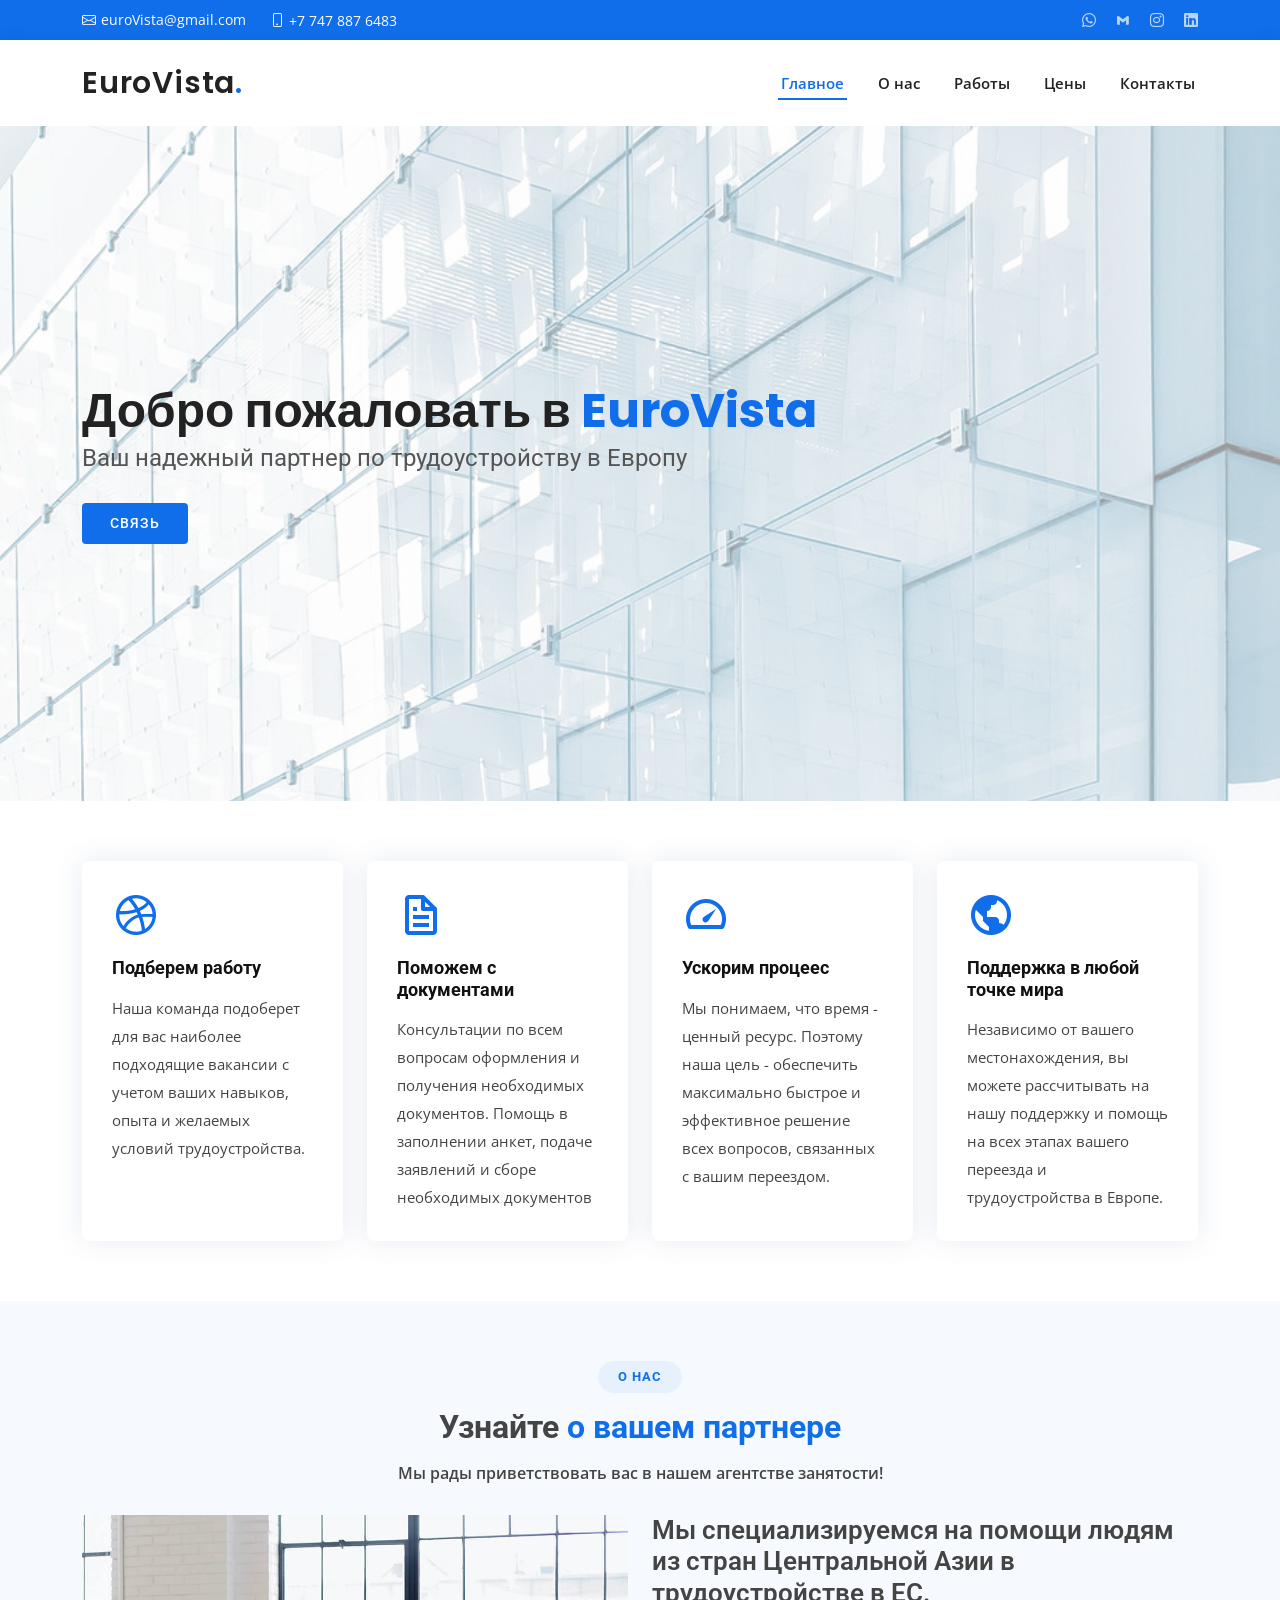
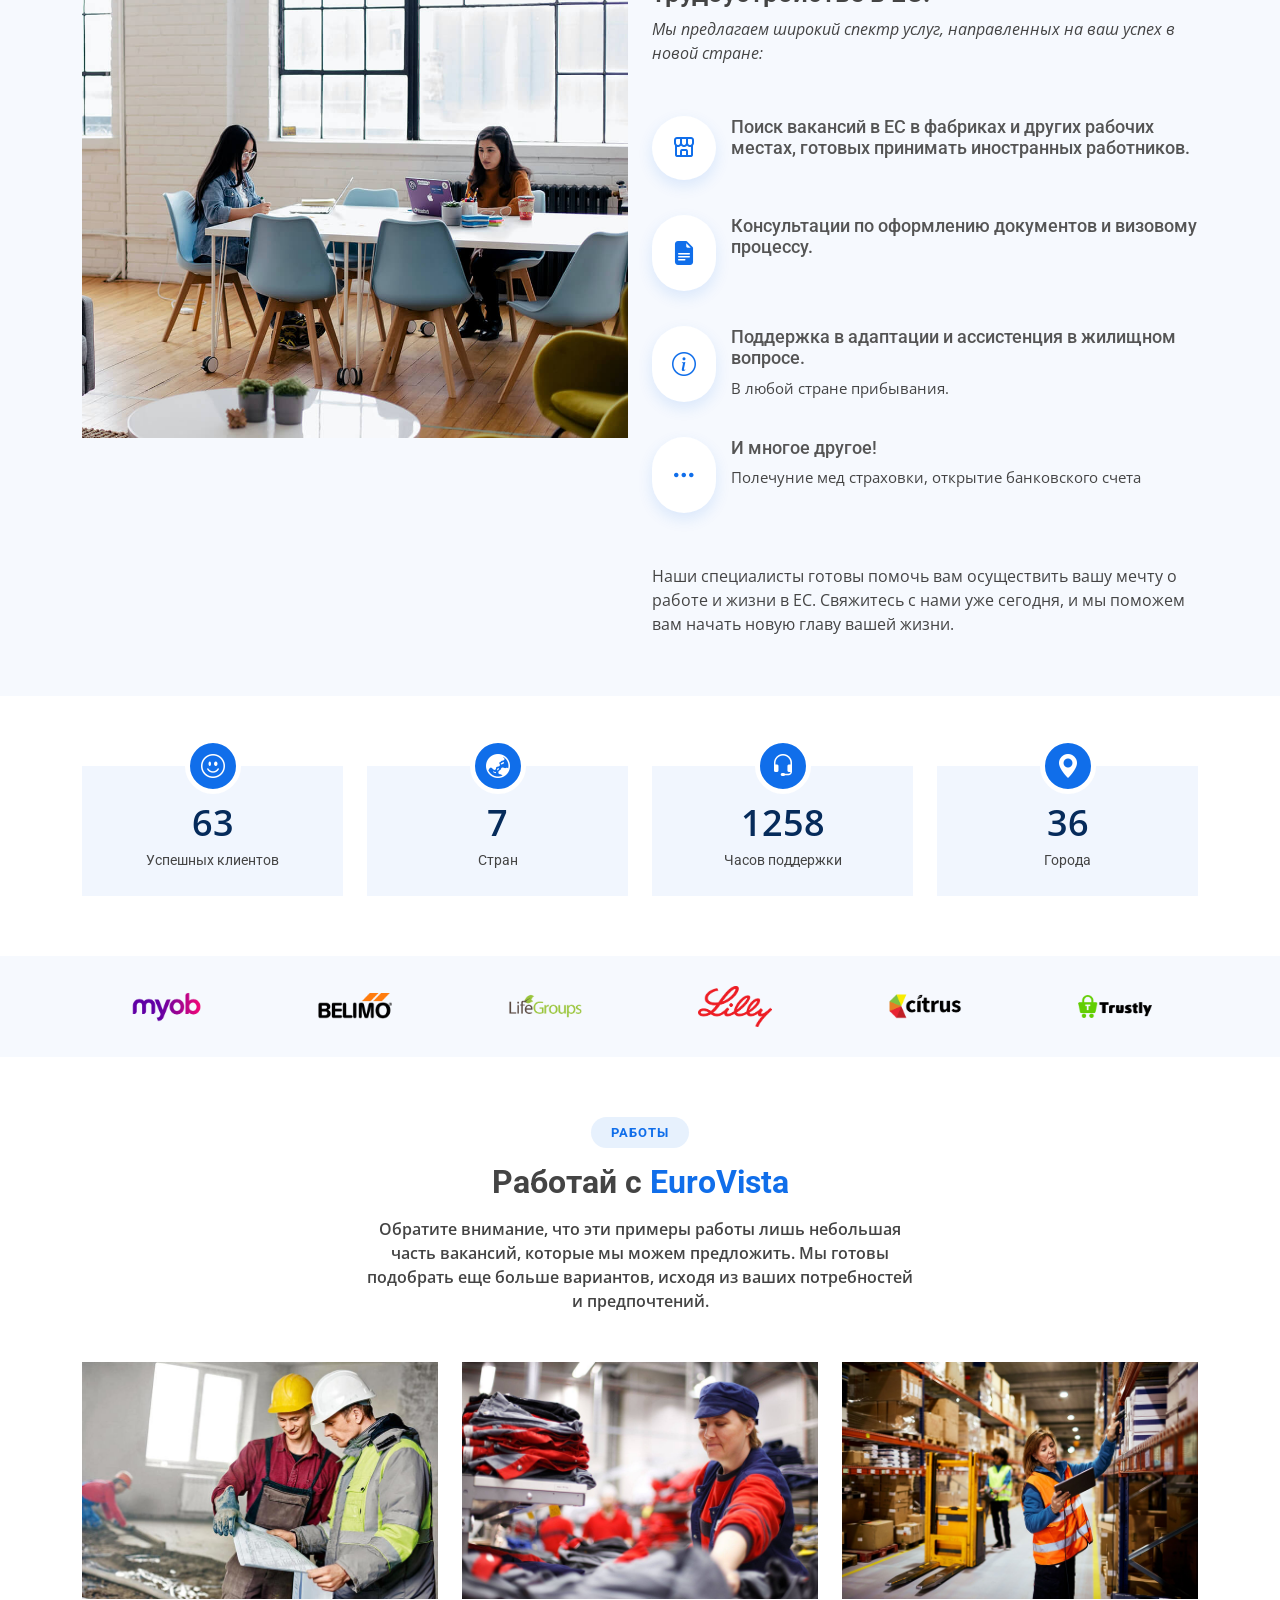
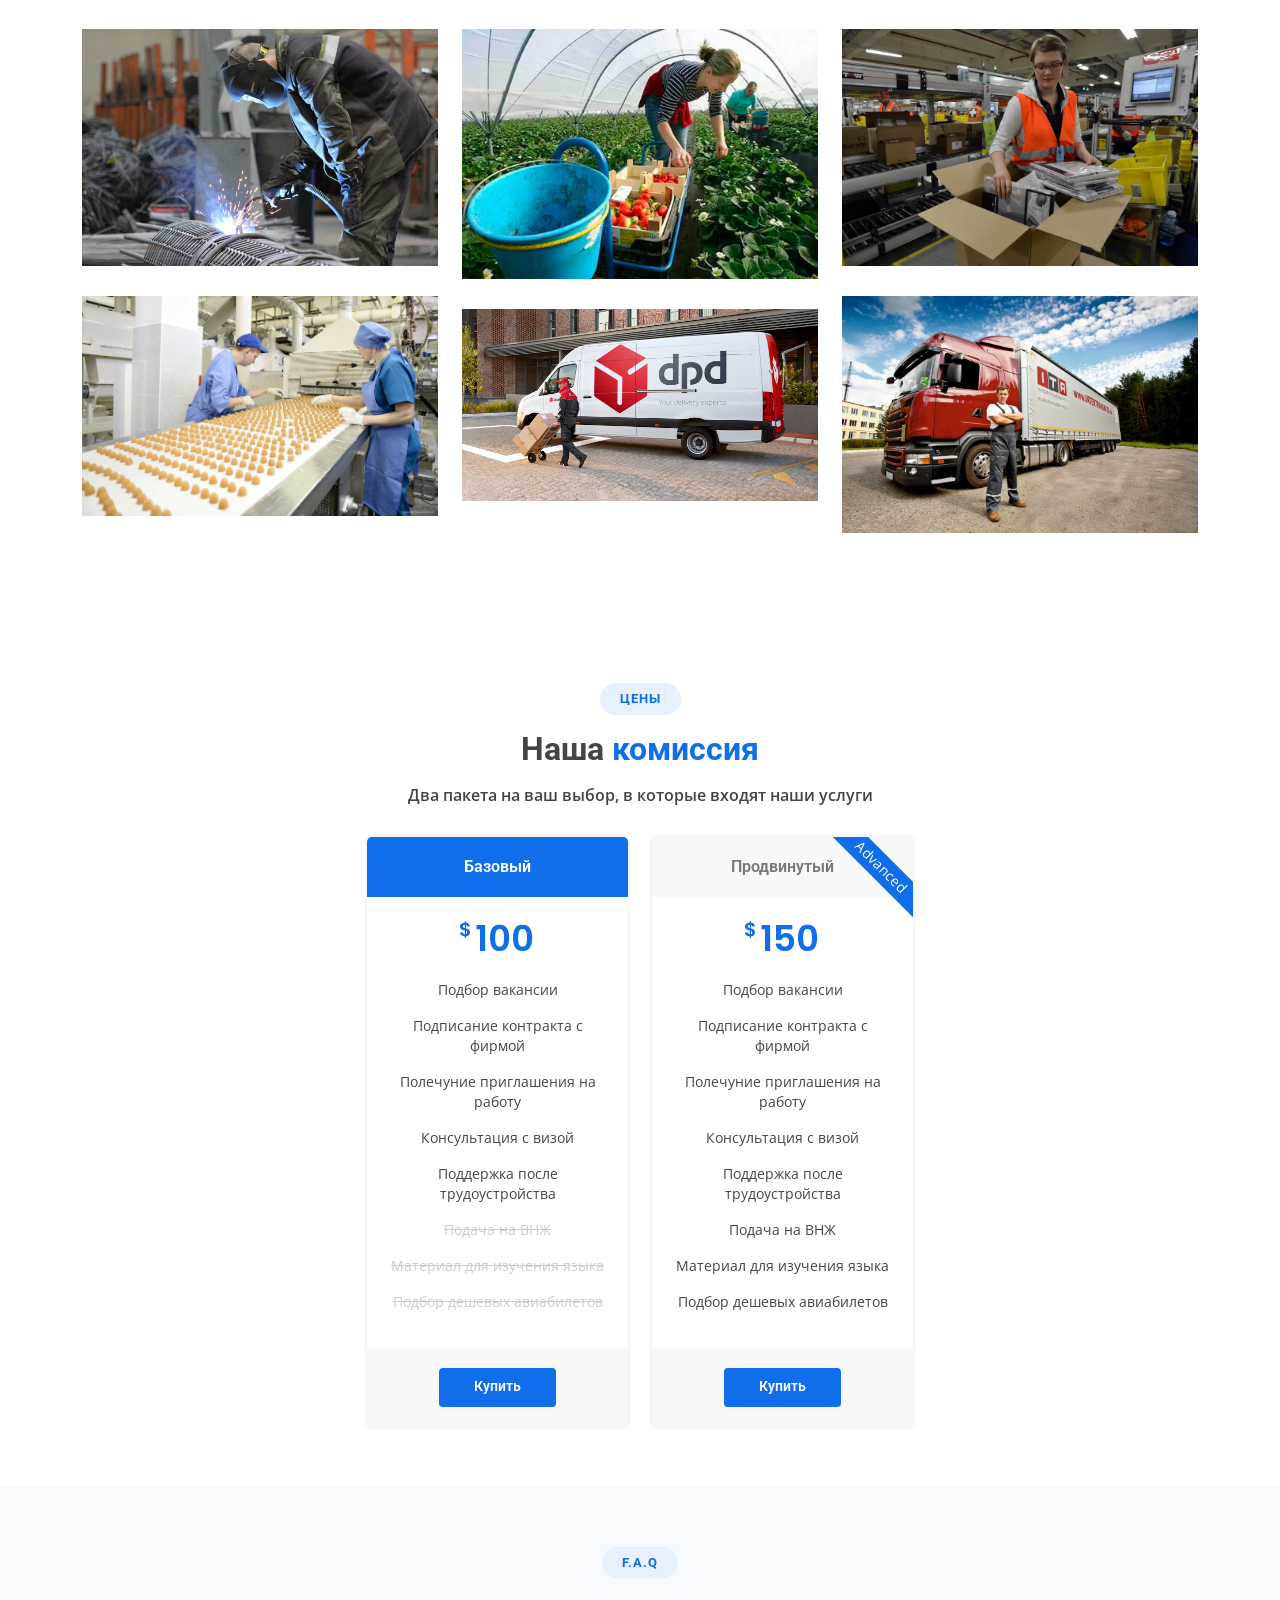
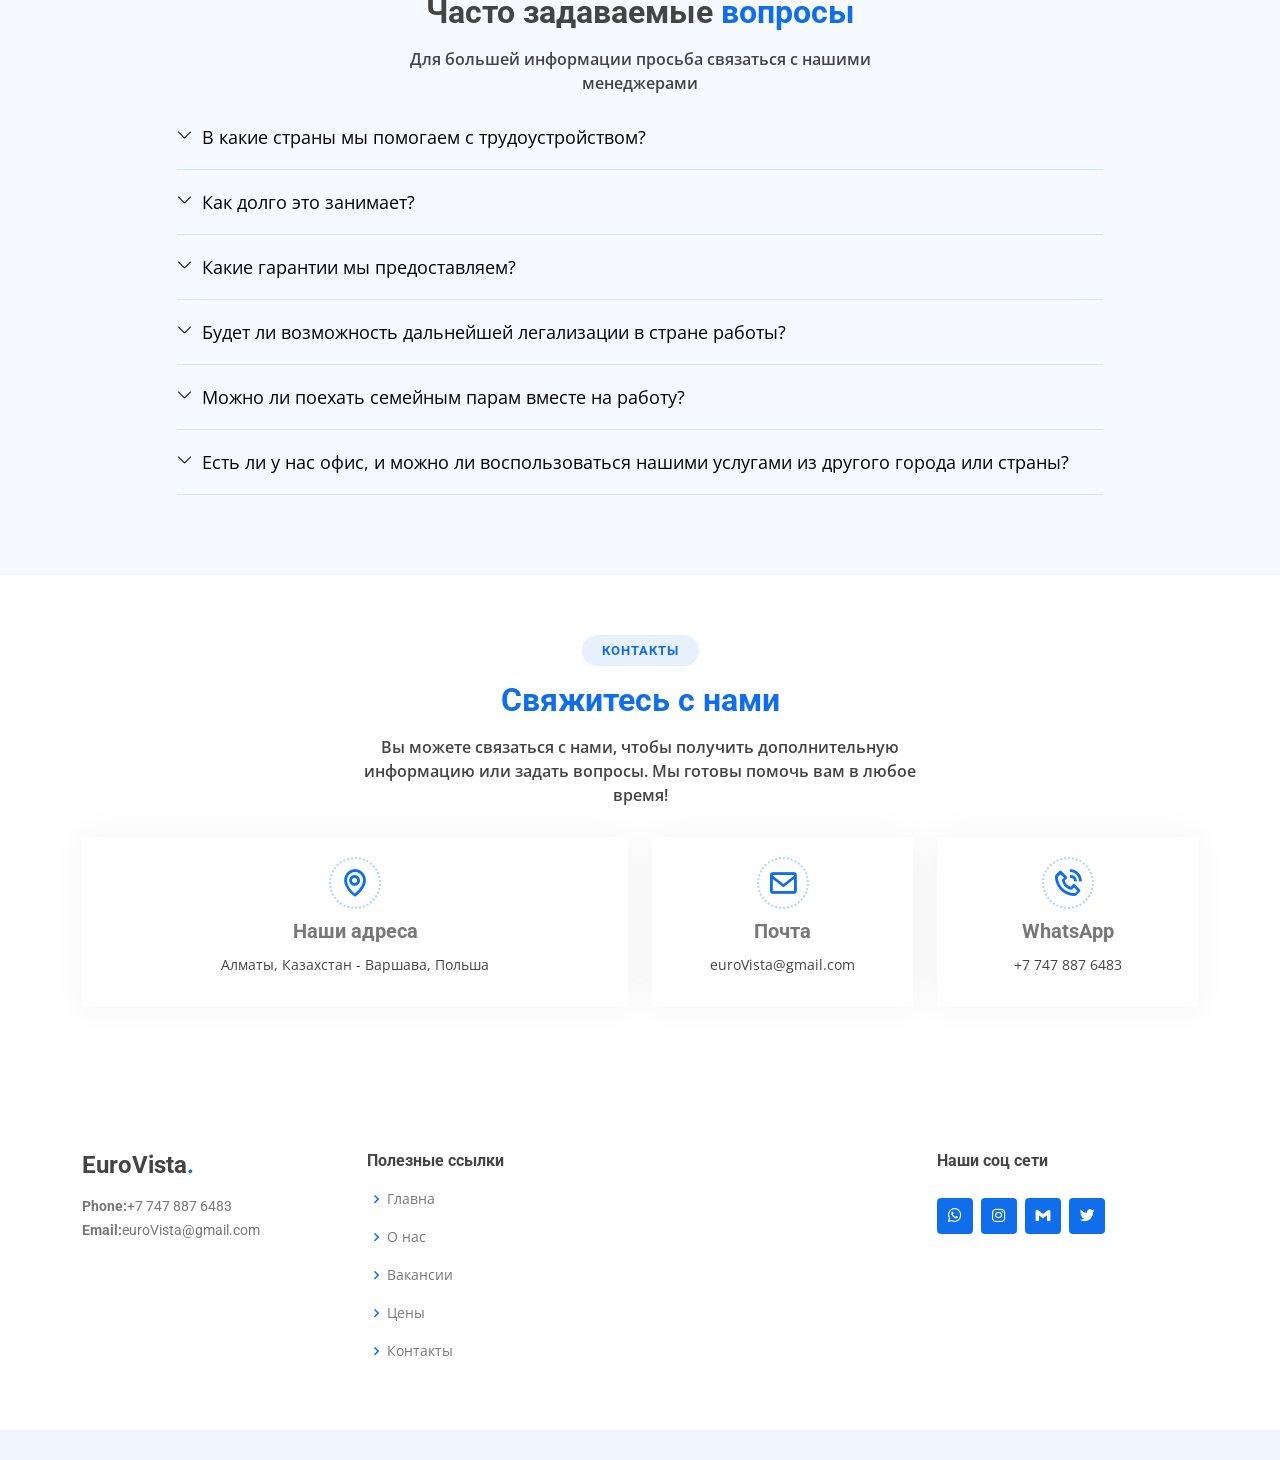
<file: index.html>
<!DOCTYPE html>
<html lang="en">

<head>
  <meta charset="utf-8">
  <meta content="width=device-width, initial-scale=1.0" name="viewport">

  <title>EuroVista | CyberNomads</title>
  <meta content="" name="description">
  <meta content="" name="keywords">

  <!-- Favicons -->
  <link href="assets/img/favicon.png" rel="icon">
  <link href="assets/img/apple-touch-icon.png" rel="apple-touch-icon">

  <!-- Google Fonts -->
  <link href="https://fonts.googleapis.com/css?family=Open+Sans:300,300i,400,400i,600,600i,700,700i|Roboto:300,300i,400,400i,500,500i,600,600i,700,700i|Poppins:300,300i,400,400i,500,500i,600,600i,700,700i" rel="stylesheet">

  <!-- Vendor CSS Files -->
  <link href="assets/vendor/aos/aos.css" rel="stylesheet">
  <link href="assets/vendor/bootstrap/css/bootstrap.min.css" rel="stylesheet">
  <link href="assets/vendor/bootstrap-icons/bootstrap-icons.css" rel="stylesheet">
  <link href="assets/vendor/boxicons/css/boxicons.min.css" rel="stylesheet">
  <link href="assets/vendor/glightbox/css/glightbox.min.css" rel="stylesheet">
  <link href="assets/vendor/swiper/swiper-bundle.min.css" rel="stylesheet">

  <!-- Template Main CSS File -->
  <link href="assets/css/style.css" rel="stylesheet">

</head>

<body>

  <!-- ======= Top Bar ======= -->
  <section id="topbar" class="d-flex align-items-center">
    <div class="container d-flex justify-content-center justify-content-md-between">
      <div class="contact-info d-flex align-items-center">
        <i class="bi bi-envelope d-flex align-items-center"><a href="mailto:contact@example.com">euroVista@gmail.com</a></i>
        <i class="bi bi-phone d-flex align-items-center ms-4"><span>+7 747 887 6483</span></i>
      </div>
      <div class="social-links d-none d-md-flex align-items-center">
        <a href="#" class="whatsapp"><i class="bi bi-whatsapp"></i></a>
        <a href="#" class="gmail"><i class="bx bxl-gmail"></i></a>
        <a href="#" class="instagram"><i class="bi bi-instagram"></i></a>
        <a href="#" class="linkedin"><i class="bi bi-linkedin"></i></i></a>
      </div>
    </div>
  </section>

  <!-- ======= Header ======= -->
  <header id="header" class="d-flex align-items-center">
    <div class="container d-flex align-items-center justify-content-between">

      <h1 class="logo"><a href="index.html">EuroVista<span>.</span></a></h1>
      <!-- Uncomment below if you prefer to use an image logo -->
      <!-- <a href="index.html" class="logo"><img src="assets/img/logo.png" alt=""></a>-->

      <nav id="navbar" class="navbar">
        <ul>
          <li><a class="nav-link scrollto active" href="#hero">Главное</a></li>
          <li><a class="nav-link scrollto" href="#about">О нас</a></li>
          <li><a class="nav-link scrollto" href="#portfolio">Работы</a></li>
          <li><a class="nav-link scrollto " href="#pricing">Цены</a></li>
          <!-- <li class="dropdown"><a href="#"><span>Drop Down</span> <i class="bi bi-chevron-down"></i></a>
            <ul>
              <li><a href="#">Drop Down 1</a></li>
              <li class="dropdown"><a href="#"><span>Deep Drop Down</span> <i class="bi bi-chevron-right"></i></a>
                <ul>
                  <li><a href="#">Deep Drop Down 1</a></li>
                  <li><a href="#">Deep Drop Down 2</a></li>
                  <li><a href="#">Deep Drop Down 3</a></li>
                  <li><a href="#">Deep Drop Down 4</a></li>
                  <li><a href="#">Deep Drop Down 5</a></li>
                </ul>
              </li>
              <li><a href="#">Drop Down 2</a></li>
              <li><a href="#">Drop Down 3</a></li>
              <li><a href="#">Drop Down 4</a></li>
            </ul>
          </li> -->
          <li><a class="nav-link scrollto" href="#contact">Контакты</a></li>
        </ul>
        <i class="bi bi-list mobile-nav-toggle"></i>
      </nav><!-- .navbar -->

    </div>
  </header><!-- End Header -->

  <!-- ======= Hero Section ======= -->
  <section id="hero" class="d-flex align-items-center">
    <div class="container" data-aos="zoom-out" data-aos-delay="100">
      <h1>Добро пожаловать в <span>EuroVista</span></h1>
      <h2>Ваш надежный партнер по трудоустройству в Европу</h2>
      <div class="d-flex">
        <a href="#contact" class="btn-get-started scrollto">Связь</a>
        <!-- <a href="https://www.youtube.com/watch?v=jDDaplaOz7Q" class="glightbox btn-watch-video"><i class="bi bi-play-circle"></i><span>Watch Video</span></a> -->
      </div>
    </div>
  </section><!-- End Hero -->

  <main id="main">

    <!-- ======= Featured Services Section ======= -->
    <section id="featured-services" class="featured-services">
      <div class="container" data-aos="fade-up">

        <div class="row">
          <div class="col-md-6 col-lg-3 d-flex align-items-stretch mb-5 mb-lg-0">
            <div class="icon-box" data-aos="fade-up" data-aos-delay="100">
              <div class="icon"><i class="bx bxl-dribbble"></i></div>
              <h4 class="title"><a href="">Подберем работу</a></h4>
              <p class="description">Наша команда подоберет для вас наиболее подходящие вакансии с учетом ваших навыков, опыта и желаемых условий трудоустройства.</p>
            </div>
          </div>

          <div class="col-md-6 col-lg-3 d-flex align-items-stretch mb-5 mb-lg-0">
            <div class="icon-box" data-aos="fade-up" data-aos-delay="200">
              <div class="icon"><i class="bx bx-file"></i></div>
              <h4 class="title"><a href="">Поможем с документами</a></h4>
              <p class="description">Консультации по всем вопросам оформления и получения необходимых документов.
                Помощь в заполнении анкет, подаче заявлений и сборе необходимых документов</p>
            </div>
          </div>

          <div class="col-md-6 col-lg-3 d-flex align-items-stretch mb-5 mb-lg-0">
            <div class="icon-box" data-aos="fade-up" data-aos-delay="300">
              <div class="icon"><i class="bx bx-tachometer"></i></div>
              <h4 class="title"><a href="">Ускорим процеес</a></h4>
              <p class="description">Мы понимаем, что время - ценный ресурс. Поэтому наша цель - обеспечить максимально быстрое и эффективное решение всех вопросов, связанных с вашим переездом.</p>
            </div>
          </div>

          <div class="col-md-6 col-lg-3 d-flex align-items-stretch mb-5 mb-lg-0">
            <div class="icon-box" data-aos="fade-up" data-aos-delay="400">
              <div class="icon"><i class="bx bx-world"></i></div>
              <h4 class="title"><a href="">Поддержка в любой точке мира</a></h4>
              <p class="description">Независимо от вашего местонахождения, вы можете рассчитывать на нашу поддержку и помощь на всех этапах вашего переезда и трудоустройства в Европе.</p>
            </div>
          </div>

        </div>

      </div>
    </section><!-- End Featured Services Section -->

    <!-- ======= About Section ======= -->
    <section id="about" class="about section-bg">
      <div class="container" data-aos="fade-up">

        <div class="section-title">
          <h2>О нас</h2>
          <h3>Узнайте <span>о вашем партнере</span></h3>
          <p>Мы рады приветствовать вас в нашем агентстве занятости!</p>
        </div>

        <div class="row">
          <div class="col-lg-6" data-aos="fade-right" data-aos-delay="100">
            <img src="assets/img/about.jpg" class="img-fluid" alt="">
          </div>
          <div class="col-lg-6 pt-4 pt-lg-0 content d-flex flex-column justify-content-center" data-aos="fade-up" data-aos-delay="100">
            <h3>Мы специализируемся на помощи людям из стран Центральной Азии в трудоустройстве в ЕС.</h3>
            <p class="fst-italic">
              Мы предлагаем широкий спектр услуг, направленных на ваш успех в новой стране:
            </p>
            <ul>
              <li>
                <i class="bx bx-store-alt"></i>
                <div>
                  <h5>Поиск вакансий в ЕС в фабриках и других рабочих местах, готовых принимать иностранных работников.</h5>
                </div>
              </li>
              <li>
                <i class="bi bi-file-earmark-text-fill"></i>
                <div>
                  <h5>Консультации по оформлению документов и визовому процессу.</h5>
                </div>
              </li>
              <li>
                <i class="bi bi-info-circle"></i>
                <div>
                  <h5>Поддержка в адаптации и ассистенция в жилищном вопросе.</h5>
                  <p>В любой стране прибывания.</p>
                </div>
              </li>
              <li>
                <i class="bi bi-three-dots"></i>
                <div>
                  <h5>И многое другое!</h5>
                  <p>Полечуние мед страховки, открытие банковского счета</p>
                </div>
              </li>
            </ul>
            <p>
              Наши специалисты готовы помочь вам осуществить вашу мечту о работе и жизни в ЕС. Свяжитесь с нами уже сегодня, и мы поможем вам начать новую главу вашей жизни.
            </p>
          </div>
        </div>

      </div>
    </section><!-- End About Section -->

    <!-- ======= Counts Section ======= -->
    <section id="counts" class="counts">
      <div class="container" data-aos="fade-up">

        <div class="row">

          <div class="col-lg-3 col-md-6">
            <div class="count-box">
              <i class="bi bi-emoji-smile"></i>
              <span data-purecounter-start="0" data-purecounter-end="73" data-purecounter-duration="1" class="purecounter"></span>
              <p>Успешных клиентов</p>
            </div>
          </div>

          <div class="col-lg-3 col-md-6 mt-5 mt-md-0">
            <div class="count-box">
              <i class="bi bi-globe-asia-australia"></i>
              <span data-purecounter-start="0" data-purecounter-end="8" data-purecounter-duration="1" class="purecounter"></span>
              <p>Стран</p>
            </div>
          </div>

          <div class="col-lg-3 col-md-6 mt-5 mt-lg-0">
            <div class="count-box">
              <i class="bi bi-headset"></i>
              <span data-purecounter-start="0" data-purecounter-end="1463" data-purecounter-duration="1" class="purecounter"></span>
              <p>Часов поддержки</p>
            </div>
          </div>

          <div class="col-lg-3 col-md-6 mt-5 mt-lg-0">
            <div class="count-box">
              <i class="bi bi-geo-alt-fill"></i>
              <span data-purecounter-start="0" data-purecounter-end="42" data-purecounter-duration="1" class="purecounter"></span>
              <p>Города</p>
            </div>
          </div>

        </div>

      </div>
    </section>
    <!-- End Counts Section -->

    <!-- ======= Clients Section ======= -->
    <section id="clients" class="clients section-bg">
      <div class="container" data-aos="zoom-in">

        <div class="row">

          <div class="col-lg-2 col-md-4 col-6 d-flex align-items-center justify-content-center">
            <img src="assets/img/clients/client-1.png" class="img-fluid" alt="">
          </div>

          <div class="col-lg-2 col-md-4 col-6 d-flex align-items-center justify-content-center">
            <img src="assets/img/clients/client-2.png" class="img-fluid" alt="">
          </div>

          <div class="col-lg-2 col-md-4 col-6 d-flex align-items-center justify-content-center">
            <img src="assets/img/clients/client-3.png" class="img-fluid" alt="">
          </div>

          <div class="col-lg-2 col-md-4 col-6 d-flex align-items-center justify-content-center">
            <img src="assets/img/clients/client-4.png" class="img-fluid" alt="">
          </div>

          <div class="col-lg-2 col-md-4 col-6 d-flex align-items-center justify-content-center">
            <img src="assets/img/clients/client-5.png" class="img-fluid" alt="">
          </div>

          <div class="col-lg-2 col-md-4 col-6 d-flex align-items-center justify-content-center">
            <img src="assets/img/clients/client-6.png" class="img-fluid" alt="">
          </div>

        </div>
      </div>
    </section>
    <!-- End Clients Section -->

    <!-- ======= Services Section ======= -->
    <!-- <section id="services" class="services">
      <div class="container" data-aos="fade-up">

        <div class="section-title">
          <h2>Services</h2>
          <h3>Check our <span>Services</span></h3>
          <p>Ut possimus qui ut temporibus culpa velit eveniet modi omnis est adipisci expedita at voluptas atque vitae autem.</p>
        </div>

        <div class="row">
          <div class="col-lg-4 col-md-6 d-flex align-items-stretch" data-aos="zoom-in" data-aos-delay="100">
            <div class="icon-box">
              <div class="icon"><i class="bx bxl-dribbble"></i></div>
              <h4><a href="">Lorem Ipsum</a></h4>
              <p>Voluptatum deleniti atque corrupti quos dolores et quas molestias excepturi</p>
            </div>
          </div>

          <div class="col-lg-4 col-md-6 d-flex align-items-stretch mt-4 mt-md-0" data-aos="zoom-in" data-aos-delay="200">
            <div class="icon-box">
              <div class="icon"><i class="bx bx-file"></i></div>
              <h4><a href="">Sed ut perspiciatis</a></h4>
              <p>Duis aute irure dolor in reprehenderit in voluptate velit esse cillum dolore</p>
            </div>
          </div>

          <div class="col-lg-4 col-md-6 d-flex align-items-stretch mt-4 mt-lg-0" data-aos="zoom-in" data-aos-delay="300">
            <div class="icon-box">
              <div class="icon"><i class="bx bx-tachometer"></i></div>
              <h4><a href="">Magni Dolores</a></h4>
              <p>Excepteur sint occaecat cupidatat non proident, sunt in culpa qui officia</p>
            </div>
          </div>

          <div class="col-lg-4 col-md-6 d-flex align-items-stretch mt-4" data-aos="zoom-in" data-aos-delay="100">
            <div class="icon-box">
              <div class="icon"><i class="bx bx-world"></i></div>
              <h4><a href="">Nemo Enim</a></h4>
              <p>At vero eos et accusamus et iusto odio dignissimos ducimus qui blanditiis</p>
            </div>
          </div>

          <div class="col-lg-4 col-md-6 d-flex align-items-stretch mt-4" data-aos="zoom-in" data-aos-delay="200">
            <div class="icon-box">
              <div class="icon"><i class="bx bx-slideshow"></i></div>
              <h4><a href="">Dele cardo</a></h4>
              <p>Quis consequatur saepe eligendi voluptatem consequatur dolor consequuntur</p>
            </div>
          </div>

          <div class="col-lg-4 col-md-6 d-flex align-items-stretch mt-4" data-aos="zoom-in" data-aos-delay="300">
            <div class="icon-box">
              <div class="icon"><i class="bx bx-arch"></i></div>
              <h4><a href="">Divera don</a></h4>
              <p>Modi nostrum vel laborum. Porro fugit error sit minus sapiente sit aspernatur</p>
            </div>
          </div>

        </div>

      </div>
    </section> -->
    <!-- End Services Section -->

    <!-- ======= Testimonials Section ======= -->
    <!-- <section id="testimonials" class="testimonials">
      <div class="container" data-aos="zoom-in">

        <div class="testimonials-slider swiper" data-aos="fade-up" data-aos-delay="100">
          <div class="swiper-wrapper">

            <div class="swiper-slide">
              <div class="testimonial-item">
                <img src="assets/img/testimonials/testimonials-1.jpg" class="testimonial-img" alt="">
                <h3>Saul Goodman</h3>
                <h4>Ceo &amp; Founder</h4>
                <p>
                  <i class="bx bxs-quote-alt-left quote-icon-left"></i>
                  Proin iaculis purus consequat sem cure digni ssim donec porttitora entum suscipit rhoncus. Accusantium quam, ultricies eget id, aliquam eget nibh et. Maecen aliquam, risus at semper.
                  <i class="bx bxs-quote-alt-right quote-icon-right"></i>
                </p>
              </div>
            </div>

            <div class="swiper-slide">
              <div class="testimonial-item">
                <img src="assets/img/testimonials/testimonials-2.jpg" class="testimonial-img" alt="">
                <h3>Sara Wilsson</h3>
                <h4>Designer</h4>
                <p>
                  <i class="bx bxs-quote-alt-left quote-icon-left"></i>
                  Export tempor illum tamen malis malis eram quae irure esse labore quem cillum quid cillum eram malis quorum velit fore eram velit sunt aliqua noster fugiat irure amet legam anim culpa.
                  <i class="bx bxs-quote-alt-right quote-icon-right"></i>
                </p>
              </div>
            </div>

            <div class="swiper-slide">
              <div class="testimonial-item">
                <img src="assets/img/testimonials/testimonials-3.jpg" class="testimonial-img" alt="">
                <h3>Jena Karlis</h3>
                <h4>Store Owner</h4>
                <p>
                  <i class="bx bxs-quote-alt-left quote-icon-left"></i>
                  Enim nisi quem export duis labore cillum quae magna enim sint quorum nulla quem veniam duis minim tempor labore quem eram duis noster aute amet eram fore quis sint minim.
                  <i class="bx bxs-quote-alt-right quote-icon-right"></i>
                </p>
              </div>
            </div>

            <div class="swiper-slide">
              <div class="testimonial-item">
                <img src="assets/img/testimonials/testimonials-4.jpg" class="testimonial-img" alt="">
                <h3>Matt Brandon</h3>
                <h4>Freelancer</h4>
                <p>
                  <i class="bx bxs-quote-alt-left quote-icon-left"></i>
                  Fugiat enim eram quae cillum dolore dolor amet nulla culpa multos export minim fugiat minim velit minim dolor enim duis veniam ipsum anim magna sunt elit fore quem dolore labore illum veniam.
                  <i class="bx bxs-quote-alt-right quote-icon-right"></i>
                </p>
              </div>
            </div>

            <div class="swiper-slide">
              <div class="testimonial-item">
                <img src="assets/img/testimonials/testimonials-5.jpg" class="testimonial-img" alt="">
                <h3>John Larson</h3>
                <h4>Entrepreneur</h4>
                <p>
                  <i class="bx bxs-quote-alt-left quote-icon-left"></i>
                  Quis quorum aliqua sint quem legam fore sunt eram irure aliqua veniam tempor noster veniam enim culpa labore duis sunt culpa nulla illum cillum fugiat legam esse veniam culpa fore nisi cillum quid.
                  <i class="bx bxs-quote-alt-right quote-icon-right"></i>
                </p>
              </div>
            </div>

          </div>
          <div class="swiper-pagination"></div>
        </div>

      </div>
    </section> -->
    <!-- End Testimonials Section -->

    <!-- ======= Portfolio Section ======= -->
    <section id="portfolio" class="portfolio">
      <div class="container" data-aos="fade-up">

        <div class="section-title">
          <h2>Работы</h2>
          <h3>Работай с <span>EuroVista</span></h3>
          <p>Обратите внимание, что эти примеры работы лишь небольшая часть вакансий, которые мы можем предложить. Мы готовы подобрать еще больше вариантов, исходя из ваших потребностей и предпочтений.</p>
        </div>

        <div class="row" data-aos="fade-up" data-aos-delay="100">
          <div class="col-lg-12 d-flex justify-content-center">
            <ul id="portfolio-flters">
              <!-- <li data-filter="*" class="filter-active">Все</li> -->
              <!-- <li data-filter=".filter-app">App</li>
              <li data-filter=".filter-card">Card</li>
              <li data-filter=".filter-web">Web</li> -->
            </ul>
          </div>
        </div>

        <div class="row portfolio-container" data-aos="fade-up" data-aos-delay="200">

          <div class="col-lg-4 col-md-6 portfolio-item filter-app">
            <img src="assets/img/portfolio/portfolio-1.jpeg" class="img-fluid" alt="">
            <div class="portfolio-info">
              <h4>Работа на стройке</h4>
              <p>Мы предлагаем возможности трудоустройства на строительных объектах на различных должностях с предоставлением жилья и постепенным повышением заработной платы в зависимости от вашего опыта и профессиональных навыков.</p>
            </div>
          </div>

          <div class="col-lg-4 col-md-6 portfolio-item filter-web">
            <img src="assets/img/portfolio/portfolio-2.jpeg" class="img-fluid" alt="">
            <div class="portfolio-info">
              <h4>Вакансии на текстильных фабриках</h4>
              <p>Есть разнообразные вакансии на текстильных фабриках. Предлагаем гибкий график работы и предоставление места для проживания.</p>
            </div>
          </div>

          <div class="col-lg-4 col-md-6 portfolio-item filter-app">
            <img src="assets/img/portfolio/portfolio-3.jpeg" class="img-fluid" alt="">
            <div class="portfolio-info">
              <h4>Работа на складах и разложка коробок</h4>
              <p>У нас имеются вакансии на складах на разложку коробок. Если вас интересует данное направление, обратитесь к нам для получения подробной информации.</p>
            </div>
          </div>

          <div class="col-lg-4 col-md-6 portfolio-item filter-card">
            <img src="assets/img/portfolio/portfolio-4.jpeg" class="img-fluid" alt="">
            <div class="portfolio-info">
              <h4>Вакансии для квалифицированных работников</h4>
              <p>У нас есть вакансии для квалифицированных специалистов в различных областях. Обратитесь к нам, чтобы узнать подробности и найти подходящую работу для вас.</p>
            </div>
          </div>

          <div class="col-lg-4 col-md-6 portfolio-item filter-web">
            <img src="assets/img/portfolio/portfolio-5.jpeg" class="img-fluid" alt="">
            <div class="portfolio-info">
              <h4>Сезонные работы по сборке урожая</h4>
              <p>Мы предлагаем возможность трудоустройства на сезонные работы по сборке урожая. Это увлекательная и полезная работа на свежем воздухе, которая позволяет не только заработать дополнительные средства, но и насладиться природой. Присоединяйтесь к нашей команде, чтобы узнать больше о возможностях и условиях работы.</p>
            </div>
          </div>

          <div class="col-lg-4 col-md-6 portfolio-item filter-app">
            <img src="assets/img/portfolio/portfolio-6.webp" class="img-fluid" alt="">
            <div class="portfolio-info">
              <h4>Комплектовщик товара на логистическом складе</h4>
              <p>Работа в помещении, в комфортных условиях, на логистическом складе при температуре 16-18 градусов (физически не тяжелая).</p>
            </div>
          </div>

          <div class="col-lg-4 col-md-6 portfolio-item filter-card">
            <img src="assets/img/portfolio/portfolio-7.jpeg" class="img-fluid" alt="">
            <div class="portfolio-info">
              <h4>Разнорабочие на фабрику</h4>
              <p>Открыты вакансии разнорабочих на фабрику. Работа в комфортных условиях на различных должностях. В некоторых случаях работодатель предоставляет место для проживания. Кроме того, есть три разных графика работы, чтобы выбрать оптимальный для вас.</p>
            </div>
          </div>

          <div class="col-lg-4 col-md-6 portfolio-item filter-card">
            <img src="assets/img/portfolio/portfolio-8.jpeg" class="img-fluid" alt="">
            <div class="portfolio-info">
              <h4>Вакансия курьера в компании UPD</h4>
              <p>Мы приглашаем кандидатов на вакансию курьера в компании UPD. Эта работа представляет собой отличную возможность для тех, кто ценит активный образ жизни и стремится к динамичной карьере. Обратитесь к нам, чтобы узнать больше о вакансии и условиях работы.</p>
            </div>
          </div>

          <div class="col-lg-4 col-md-6 portfolio-item filter-web">
            <img src="assets/img/portfolio/portfolio-10.jpeg" class="img-fluid" alt="">
            <div class="portfolio-info">
              <h4>Вакансия для дальнобойщика</h4>
              <p>Мы ищем опытных дальнобойщиков для работы в нашей компании. Если вы готовы к новым вызовам и хотите присоединиться к профессиональной команде, обратитесь к нам для получения дополнительной информации.</p>
            </div>
          </div>
        </div>

      </div>
    </section><!-- End Portfolio Section -->

    <!-- ======= Pricing Section ======= -->
    <section id="pricing" class="pricing">
      <div class="container" data-aos="fade-up">

        <div class="section-title">
          <h2>Цены</h2>
          <h3>Наша<span> комиссия</span></h3>
          <p>Два пакета на ваш выбор, в которые входят наши услуги</p>
        </div>

        <div class="row">
          <div class="col-lg-3 col-md-6 mt-4 mt-md-0" data-aos="fade-up" data-aos-delay="200">

          </div>

          <div class="col-lg-3 col-md-6 mt-4 mt-md-0" data-aos="fade-up" data-aos-delay="200">
            <div class="box featured">
              <h3>Базовый</h3>
              <h4><sup>$</sup>100<span></span></h4>
              <ul>
                <li>Подбор вакансии</li>
                <li>Подписание контракта с фирмой</li>
                <li>Полечуние приглашения на работу</li>
                <li>Консультация с визой</li>
                <li>Поддержка после трудоустройства</li>
                <li class="na">Подача на ВНЖ</li>
                <li class="na">Материал для изучения языка</li>
                <li class="na">Подбор дешевых авиабилетов</li>
              </ul>
              <div class="btn-wrap">
                <a href="#" class="btn-buy">Купить</a>
              </div>
            </div>
          </div>

          <div class="col-lg-3 col-md-6 mt-4 mt-lg-0" data-aos="fade-up" data-aos-delay="400">
            <div class="box">
              <span class="advanced">Advanced</span>
              <h3>Продвинутый</h3>
              <h4><sup>$</sup>150<span></span></h4>
              <ul>
                <li>Подбор вакансии</li>
                <li>Подписание контракта с фирмой</li>
                <li>Полечуние приглашения на работу</li>
                <li>Консультация с визой</li>
                <li>Поддержка после трудоустройства</li>
                <li>Подача на ВНЖ</li>
                <li>Материал для изучения языка</li>
                <li>Подбор дешевых авиабилетов</li>
              </ul>
              <div class="btn-wrap">
                <a href="#" class="btn-buy">Купить</a>
              </div>
            </div>
          </div>

        </div>
      </div>
    </section><!-- End Pricing Section -->

    <section id="faq" class="faq section-bg">
      <div class="container" data-aos="fade-up">

        <div class="section-title">
          <h2>F.A.Q</h2>
          <h3>Часто задаваемые <span>вопросы</span></h3>
          <p>Для большей информации просьба связаться с нашими менеджерами</p>
        </div>

        <div class="row justify-content-center">
          <div class="col-xl-10">
            <ul class="faq-list">

              <li>
                <div data-bs-toggle="collapse" class="collapsed question" href="#faq1">В какие страны мы помогаем с трудоустройством?<i class="bi bi-chevron-down icon-show"></i><i class="bi bi-chevron-up icon-close"></i></div>
                <div id="faq1" class="collapse" data-bs-parent=".faq-list">
                  <p>
                    Наша команда специалистов предлагает подбор во всех странах Европейского союза. Мы учитываем ваши предпочтения, навыки и опыт работы, чтобы предложить наиболее подходящие варианты для вашего развития и карьерного роста по вашему желанию.  Мы готовы помочь вам осуществить вашу мечту о трудоустройстве за рубежом.
                  </p>
                </div>
              </li>

              <li>
                <div data-bs-toggle="collapse" href="#faq2" class="collapsed question">Как долго это занимает?<i class="bi bi-chevron-down icon-show"></i><i class="bi bi-chevron-up icon-close"></i></div>
                <div id="faq2" class="collapse" data-bs-parent=".faq-list">
                  <p>
                    Время, необходимое для трудоустройства и получения приглашения на работу, а также визы, зависит от страны, в которой вы планируете работать, а также от загруженности консульских учреждений. В среднем этот процесс занимает около 3-4 месяцев.
                  </p>
                </div>
              </li>

              <li>
                <div data-bs-toggle="collapse" href="#faq3" class="collapsed question">Какие гарантии мы предоставляем?<i class="bi bi-chevron-down icon-show"></i><i class="bi bi-chevron-up icon-close"></i></div>
                <div id="faq3" class="collapse" data-bs-parent=".faq-list">
                  <p>
                    Мы гарантируем, что в случае возникновения проблем с трудоустройством или получением визы с нашей стороны, мы вернем вам 70% от суммы, которую вы оплатили за наши услуги. Ваше удовлетворение и успешное трудоустройство - наш главный приоритет.
                  </p>
                </div>
              </li>

              <li>
                <div data-bs-toggle="collapse" href="#faq4" class="collapsed question">Будет ли возможность дальнейшей легализации в стране работы?<i class="bi bi-chevron-down icon-show"></i><i class="bi bi-chevron-up icon-close"></i></div>
                <div id="faq4" class="collapse" data-bs-parent=".faq-list">
                  <p>
                    Да, мы предоставим вам информацию о процедуре дальнейшей легализации и список необходимых документов для этого. Это будет доступно при покупке продвинутого пакета услуг.
                  </p>
                </div>
              </li>

              <li>
                <div data-bs-toggle="collapse" href="#faq5" class="collapsed question">Можно ли поехать семейным парам вместе на работу?<i class="bi bi-chevron-down icon-show"></i><i class="bi bi-chevron-up icon-close"></i></div>
                <div id="faq5" class="collapse" data-bs-parent=".faq-list">
                  <p>
                    Да, у нас есть вакансии, которые подходят для семейных пар. В некоторых случаях работодатель предоставляет место для проживания за счет фирмы для семейных пар.
                  </p>
                </div>
              </li>

              <li>
                <div data-bs-toggle="collapse" href="#faq6" class="collapsed question">Есть ли у нас офис, и можно ли воспользоваться нашими услугами из другого города или страны?<i class="bi bi-chevron-down icon-show"></i><i class="bi bi-chevron-up icon-close"></i></div>
                <div id="faq6" class="collapse" data-bs-parent=".faq-list">
                  <p>
                    У нас нету офисы, и других не нужных расходов. Благодоря этому цены за наши услуги в разы нижу чем у наших конкурентов. Воспользоваться нашими услугами может каждый гражданин стран Центральной Азии не зависимо от локации. Кроме того, отсутствие офисов позволяет нам сократить ненужные расходы и эффективно использовать ресурсы на повышение вашего комфорта и удовлетворенности от нашего сотрудничества.
                  </p>
                </div>
              </li>

            </ul>
          </div>
        </div>

      </div>
    </section><!-- End Frequently Asked Questions Section -->

    <!-- ======= Contact Section ======= -->
    <section id="contact" class="contact">
      <div class="container" data-aos="fade-up">

        <div class="section-title">
          <h2>Контакты</h2>
          <h3><span>Свяжитесь с нами</span></h3>
          <p>Вы можете связаться с нами, чтобы получить дополнительную информацию или задать вопросы. Мы готовы помочь вам в любое время!</p>
        </div>
      

        <div class="row" data-aos="fade-up" data-aos-delay="100">
          <div class="col-lg-6">
            <div class="info-box mb-4">
              <i class="bx bx-map"></i>
              <h3>Наши адреса</h3>
              <p>Алматы, Казахстан - Варшава, Польша</p>
            </div>
          </div>

          <div class="col-lg-3 col-md-6">
            <div class="info-box  mb-4">
              <i class="bx bx-envelope"></i>
              <h3>Почта </h3>
              <p> euroVista@gmail.com</p>
            </div>
          </div>

          <div class="col-lg-3 col-md-6">
            <div class="info-box  mb-4">
              <i class="bx bx-phone-call"></i>
              <h3>WhatsApp</h3>
              <p> +7 747 887 6483</p>
            </div>
          </div>

        </div>

        <div class="row" data-aos="fade-up" data-aos-delay="100">

        </div>

      </div>
    </section>

  </main><!-- End #main -->

  <!-- ======= Footer ======= -->
  <footer id="footer">
    <div class="footer-top">
      <div class="container">
        <div class="row">

          <div class="col-lg-3 col-md-6 footer-contact">
            <h3>EuroVista<span>.</span></h3>
            <p>
              <!-- A108 Adam Street <br>
              New York, NY 535022<br>
              United States <br><br> -->
              <strong>Phone:</strong>+7 747 887 6483<br>
              <strong>Email:</strong>euroVista@gmail.com<br>
            </p>
          </div>

          <div class="col-lg-3 col-md-6 footer-links">
            <h4>Полезные ссылки</h4>
            <ul>
              <li><i class="bx bx-chevron-right"></i> <a href="#">Главна</a></li>
              <li><i class="bx bx-chevron-right"></i> <a href="#about">О нас</a></li>
              <li><i class="bx bx-chevron-right"></i> <a href="#portfolio">Вакансии</a></li>
              <li><i class="bx bx-chevron-right"></i> <a href="#pricing">Цены</a></li>
              <li><i class="bx bx-chevron-right"></i> <a href="#contact">Контакты</a></li>
            </ul>
          </div>

          <div class="col-lg-3 col-md-6 footer-links">
            
          </div>

          <div class="col-lg-3 col-md-6 footer-links">
            <h4>Наши соц сети</h4>
            <!-- <p>Cras fermentum odio eu feugiat lide par naso tierra videa magna derita valies</p> -->
            <div class="social-links mt-3">
              <a href="#" class="whatsapp"><i class="bx bxl-whatsapp"></i></a>
              <a href="#" class="instagram"><i class="bx bxl-instagram"></i></a>
              <a href="#" class="gmail"><i class="bx bxl-gmail"></i></a>
              <a href="#" class="twitter"><i class="bx bxl-twitter"></i></a>
            </div>
          </div>
        </div>
      </div>
    </div>
  </footer>

  <div id="preloader"></div>
  <a href="#" class="back-to-top d-flex align-items-center justify-content-center"><i class="bi bi-arrow-up-short"></i></a>

  <script src="assets/vendor/purecounter/purecounter_vanilla.js"></script>
  <script src="assets/vendor/aos/aos.js"></script>
  <script src="assets/vendor/bootstrap/js/bootstrap.bundle.min.js"></script>
  <script src="assets/vendor/glightbox/js/glightbox.min.js"></script>
  <script src="assets/vendor/isotope-layout/isotope.pkgd.min.js"></script>
  <script src="assets/vendor/swiper/swiper-bundle.min.js"></script>
  <script src="assets/vendor/waypoints/noframework.waypoints.js"></script>
  <script src="assets/vendor/php-email-form/validate.js"></script>

  <script src="assets/js/main.js"></script>

</body>

</html>
</file>
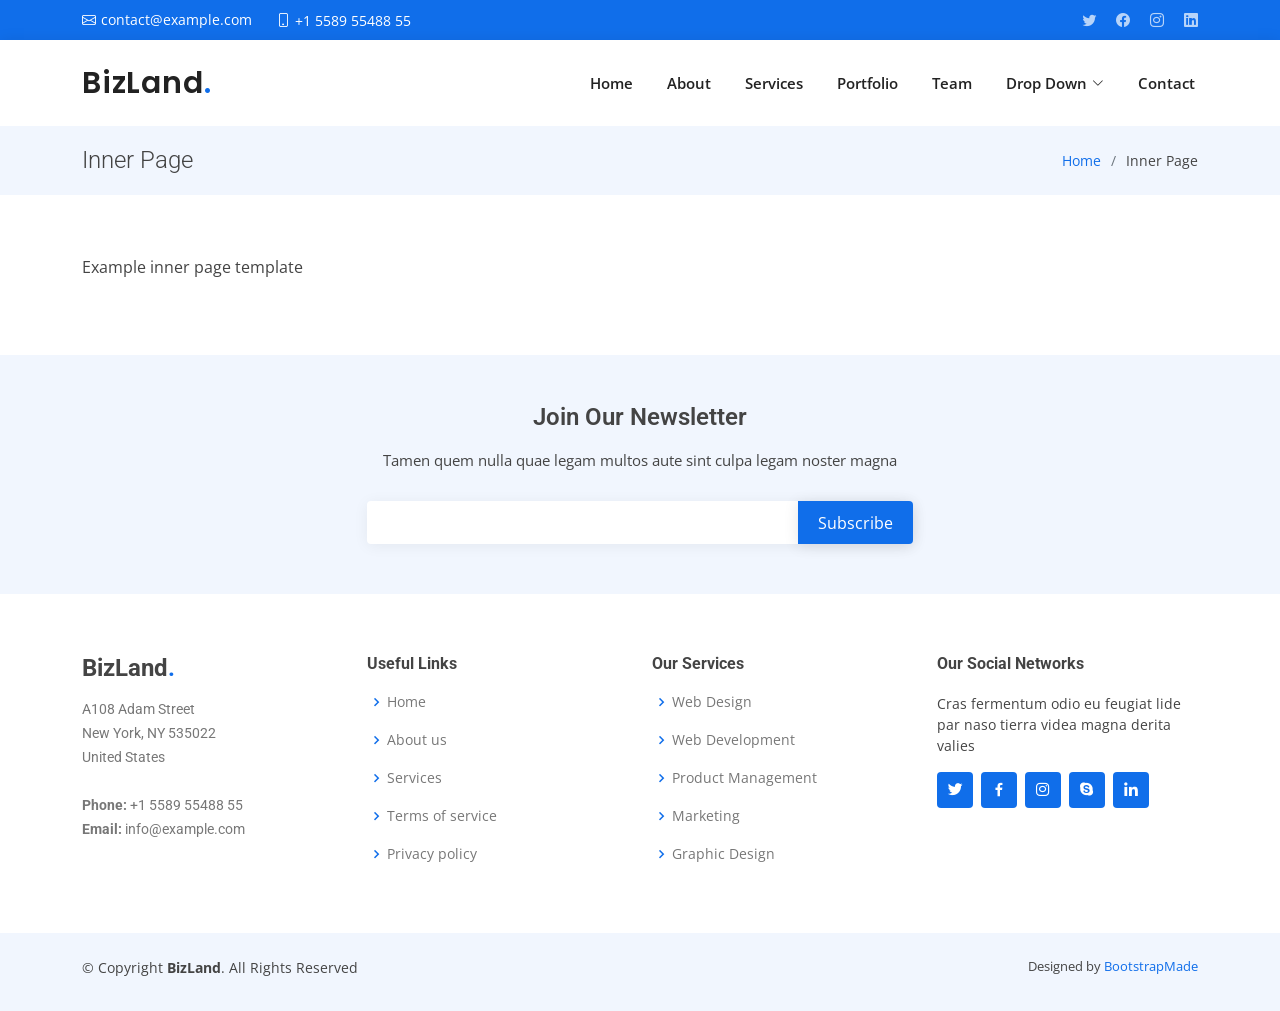
<file: inner-page.html>
<!DOCTYPE html>
<html lang="en">

<head>
  <meta charset="utf-8">
  <meta content="width=device-width, initial-scale=1.0" name="viewport">

  <title>Inner Page - BizLand Bootstrap Template</title>
  <meta content="" name="description">
  <meta content="" name="keywords">

  <!-- Favicons -->
  <link href="assets/img/favicon.png" rel="icon">
  <link href="assets/img/apple-touch-icon.png" rel="apple-touch-icon">

  <!-- Google Fonts -->
  <link href="https://fonts.googleapis.com/css?family=Open+Sans:300,300i,400,400i,600,600i,700,700i|Roboto:300,300i,400,400i,500,500i,600,600i,700,700i|Poppins:300,300i,400,400i,500,500i,600,600i,700,700i" rel="stylesheet">

  <!-- Vendor CSS Files -->
  <link href="assets/vendor/aos/aos.css" rel="stylesheet">
  <link href="assets/vendor/bootstrap/css/bootstrap.min.css" rel="stylesheet">
  <link href="assets/vendor/bootstrap-icons/bootstrap-icons.css" rel="stylesheet">
  <link href="assets/vendor/boxicons/css/boxicons.min.css" rel="stylesheet">
  <link href="assets/vendor/glightbox/css/glightbox.min.css" rel="stylesheet">
  <link href="assets/vendor/swiper/swiper-bundle.min.css" rel="stylesheet">

  <!-- Template Main CSS File -->
  <link href="assets/css/style.css" rel="stylesheet">

  <!-- =======================================================
  * Template Name: BizLand
  * Updated: Mar 10 2024 with Bootstrap v5.3.3
  * Template URL: https://bootstrapmade.com/bizland-bootstrap-business-template/
  * Author: BootstrapMade.com
  * License: https://bootstrapmade.com/license/
  ======================================================== -->
</head>

<body>

  <!-- ======= Top Bar ======= -->
  <section id="topbar" class="d-flex align-items-center">
    <div class="container d-flex justify-content-center justify-content-md-between">
      <div class="contact-info d-flex align-items-center">
        <i class="bi bi-envelope d-flex align-items-center"><a href="mailto:contact@example.com">contact@example.com</a></i>
        <i class="bi bi-phone d-flex align-items-center ms-4"><span>+1 5589 55488 55</span></i>
      </div>
      <div class="social-links d-none d-md-flex align-items-center">
        <a href="#" class="twitter"><i class="bi bi-twitter"></i></a>
        <a href="#" class="facebook"><i class="bi bi-facebook"></i></a>
        <a href="#" class="instagram"><i class="bi bi-instagram"></i></a>
        <a href="#" class="linkedin"><i class="bi bi-linkedin"></i></i></a>
      </div>
    </div>
  </section>

  <!-- ======= Header ======= -->
  <header id="header" class="d-flex align-items-center">
    <div class="container d-flex align-items-center justify-content-between">

      <h1 class="logo"><a href="index.html">BizLand<span>.</span></a></h1>
      <!-- Uncomment below if you prefer to use an image logo -->
      <!-- <a href="index.html" class="logo"><img src="assets/img/logo.png" alt=""></a>-->

      <nav id="navbar" class="navbar">
        <ul>
          <li><a class="nav-link scrollto " href="#hero">Home</a></li>
          <li><a class="nav-link scrollto" href="#about">About</a></li>
          <li><a class="nav-link scrollto" href="#services">Services</a></li>
          <li><a class="nav-link scrollto " href="#portfolio">Portfolio</a></li>
          <li><a class="nav-link scrollto" href="#team">Team</a></li>
          <li class="dropdown"><a href="#"><span>Drop Down</span> <i class="bi bi-chevron-down"></i></a>
            <ul>
              <li><a href="#">Drop Down 1</a></li>
              <li class="dropdown"><a href="#"><span>Deep Drop Down</span> <i class="bi bi-chevron-right"></i></a>
                <ul>
                  <li><a href="#">Deep Drop Down 1</a></li>
                  <li><a href="#">Deep Drop Down 2</a></li>
                  <li><a href="#">Deep Drop Down 3</a></li>
                  <li><a href="#">Deep Drop Down 4</a></li>
                  <li><a href="#">Deep Drop Down 5</a></li>
                </ul>
              </li>
              <li><a href="#">Drop Down 2</a></li>
              <li><a href="#">Drop Down 3</a></li>
              <li><a href="#">Drop Down 4</a></li>
            </ul>
          </li>
          <li><a class="nav-link scrollto" href="#contact">Contact</a></li>
        </ul>
        <i class="bi bi-list mobile-nav-toggle"></i>
      </nav><!-- .navbar -->

    </div>
  </header><!-- End Header -->

  <main id="main" data-aos="fade-up">

    <!-- ======= Breadcrumbs ======= -->
    <section class="breadcrumbs">
      <div class="container">

        <div class="d-flex justify-content-between align-items-center">
          <h2>Inner Page</h2>
          <ol>
            <li><a href="index.html">Home</a></li>
            <li>Inner Page</li>
          </ol>
        </div>

      </div>
    </section><!-- End Breadcrumbs -->

    <section class="inner-page">
      <div class="container">
        <p>
          Example inner page template
        </p>
      </div>
    </section>

  </main><!-- End #main -->

  <!-- ======= Footer ======= -->
  <footer id="footer">

    <div class="footer-newsletter">
      <div class="container">
        <div class="row justify-content-center">
          <div class="col-lg-6">
            <h4>Join Our Newsletter</h4>
            <p>Tamen quem nulla quae legam multos aute sint culpa legam noster magna</p>
            <form action="" method="post">
              <input type="email" name="email"><input type="submit" value="Subscribe">
            </form>
          </div>
        </div>
      </div>
    </div>

    <div class="footer-top">
      <div class="container">
        <div class="row">

          <div class="col-lg-3 col-md-6 footer-contact">
            <h3>BizLand<span>.</span></h3>
            <p>
              A108 Adam Street <br>
              New York, NY 535022<br>
              United States <br><br>
              <strong>Phone:</strong> +1 5589 55488 55<br>
              <strong>Email:</strong> info@example.com<br>
            </p>
          </div>

          <div class="col-lg-3 col-md-6 footer-links">
            <h4>Useful Links</h4>
            <ul>
              <li><i class="bx bx-chevron-right"></i> <a href="#">Home</a></li>
              <li><i class="bx bx-chevron-right"></i> <a href="#">About us</a></li>
              <li><i class="bx bx-chevron-right"></i> <a href="#">Services</a></li>
              <li><i class="bx bx-chevron-right"></i> <a href="#">Terms of service</a></li>
              <li><i class="bx bx-chevron-right"></i> <a href="#">Privacy policy</a></li>
            </ul>
          </div>

          <div class="col-lg-3 col-md-6 footer-links">
            <h4>Our Services</h4>
            <ul>
              <li><i class="bx bx-chevron-right"></i> <a href="#">Web Design</a></li>
              <li><i class="bx bx-chevron-right"></i> <a href="#">Web Development</a></li>
              <li><i class="bx bx-chevron-right"></i> <a href="#">Product Management</a></li>
              <li><i class="bx bx-chevron-right"></i> <a href="#">Marketing</a></li>
              <li><i class="bx bx-chevron-right"></i> <a href="#">Graphic Design</a></li>
            </ul>
          </div>

          <div class="col-lg-3 col-md-6 footer-links">
            <h4>Our Social Networks</h4>
            <p>Cras fermentum odio eu feugiat lide par naso tierra videa magna derita valies</p>
            <div class="social-links mt-3">
              <a href="#" class="twitter"><i class="bx bxl-twitter"></i></a>
              <a href="#" class="facebook"><i class="bx bxl-facebook"></i></a>
              <a href="#" class="instagram"><i class="bx bxl-instagram"></i></a>
              <a href="#" class="google-plus"><i class="bx bxl-skype"></i></a>
              <a href="#" class="linkedin"><i class="bx bxl-linkedin"></i></a>
            </div>
          </div>

        </div>
      </div>
    </div>

    <div class="container py-4">
      <div class="copyright">
        &copy; Copyright <strong><span>BizLand</span></strong>. All Rights Reserved
      </div>
      <div class="credits">
        <!-- All the links in the footer should remain intact. -->
        <!-- You can delete the links only if you purchased the pro version. -->
        <!-- Licensing information: https://bootstrapmade.com/license/ -->
        <!-- Purchase the pro version with working PHP/AJAX contact form: https://bootstrapmade.com/bizland-bootstrap-business-template/ -->
        Designed by <a href="https://bootstrapmade.com/">BootstrapMade</a>
      </div>
    </div>
  </footer><!-- End Footer -->

  <div id="preloader"></div>
  <a href="#" class="back-to-top d-flex align-items-center justify-content-center"><i class="bi bi-arrow-up-short"></i></a>

  <!-- Vendor JS Files -->
  <script src="assets/vendor/purecounter/purecounter_vanilla.js"></script>
  <script src="assets/vendor/aos/aos.js"></script>
  <script src="assets/vendor/bootstrap/js/bootstrap.bundle.min.js"></script>
  <script src="assets/vendor/glightbox/js/glightbox.min.js"></script>
  <script src="assets/vendor/isotope-layout/isotope.pkgd.min.js"></script>
  <script src="assets/vendor/swiper/swiper-bundle.min.js"></script>
  <script src="assets/vendor/waypoints/noframework.waypoints.js"></script>
  <script src="assets/vendor/php-email-form/validate.js"></script>

  <!-- Template Main JS File -->
  <script src="assets/js/main.js"></script>

</body>

</html>
</file>
<file: assets/css/style.css>
/**
* Template Name: BizLand
* Updated: Mar 10 2024 with Bootstrap v5.3.3
* Template URL: https://bootstrapmade.com/bizland-bootstrap-business-template/
* Author: BootstrapMade.com
* License: https://bootstrapmade.com/license/
*/

/*--------------------------------------------------------------
# General
--------------------------------------------------------------*/
body {
  font-family: "Open Sans", sans-serif;
  color: #444444;
}

a {
  color: #106eea;
  text-decoration: none;
}

a:hover {
  color: #3b8af2;
  text-decoration: none;
}

h1,
h2,
h3,
h4,
h5,
h6 {
  font-family: "Roboto", sans-serif;
}

/*--------------------------------------------------------------
# Preloader
--------------------------------------------------------------*/
#preloader {
  position: fixed;
  top: 0;
  left: 0;
  right: 0;
  bottom: 0;
  z-index: 9999;
  overflow: hidden;
  background: #fff;
}

#preloader:before {
  content: "";
  position: fixed;
  top: calc(50% - 30px);
  left: calc(50% - 30px);
  border: 6px solid #106eea;
  border-top-color: #e2eefd;
  border-radius: 50%;
  width: 60px;
  height: 60px;
  animation: animate-preloader 1s linear infinite;
}

@keyframes animate-preloader {
  0% {
    transform: rotate(0deg);
  }

  100% {
    transform: rotate(360deg);
  }
}

/*--------------------------------------------------------------
# Back to top button
--------------------------------------------------------------*/
.back-to-top {
  position: fixed;
  visibility: hidden;
  opacity: 0;
  right: 15px;
  bottom: 15px;
  z-index: 996;
  background: #106eea;
  width: 40px;
  height: 40px;
  border-radius: 4px;
  transition: all 0.4s;
}

.back-to-top i {
  font-size: 28px;
  color: #fff;
  line-height: 0;
}

.back-to-top:hover {
  background: #3284f1;
  color: #fff;
}

.back-to-top.active {
  visibility: visible;
  opacity: 1;
}

/*--------------------------------------------------------------
# Disable aos animation delay on mobile devices
--------------------------------------------------------------*/
@media screen and (max-width: 768px) {
  [data-aos-delay] {
    transition-delay: 0 !important;
  }
}

/*--------------------------------------------------------------
# Top Bar
--------------------------------------------------------------*/
#topbar {
  background: #106eea;
  height: 40px;
  font-size: 14px;
  transition: all 0.5s;
  color: #fff;
  padding: 0;
}

#topbar .contact-info i {
  font-style: normal;
  color: #fff;
}

#topbar .contact-info i a,
#topbar .contact-info i span {
  padding-left: 5px;
  color: #fff;
}

#topbar .contact-info i a {
  line-height: 0;
  transition: 0.3s;
  transition: 0.3s;
}

#topbar .contact-info i a:hover {
  color: #fff;
  text-decoration: underline;
}

#topbar .social-links a {
  color: rgba(255, 255, 255, 0.7);
  line-height: 0;
  transition: 0.3s;
  margin-left: 20px;
}

#topbar .social-links a:hover {
  color: white;
}

/*--------------------------------------------------------------
# Header
--------------------------------------------------------------*/
#header {
  background: #fff;
  transition: all 0.5s;
  z-index: 997;
  height: 86px;
  box-shadow: 0px 2px 15px rgba(0, 0, 0, 0.1);
}

#header.fixed-top {
  height: 70px;
}

#header .logo {
  font-size: 30px;
  margin: 0;
  padding: 0;
  line-height: 1;
  font-weight: 600;
  letter-spacing: 0.8px;
  font-family: "Poppins", sans-serif;
}

#header .logo a {
  color: #222222;
}

#header .logo a span {
  color: #106eea;
}

#header .logo img {
  max-height: 40px;
}

.scrolled-offset {
  margin-top: 70px;
}

/*--------------------------------------------------------------
# Navigation Menu
--------------------------------------------------------------*/
/**
* Desktop Navigation 
*/
.navbar {
  padding: 0;
}

.navbar ul {
  margin: 0;
  padding: 0;
  display: flex;
  list-style: none;
  align-items: center;
}

.navbar li {
  position: relative;
}

.navbar>ul>li {
  white-space: nowrap;
  padding: 10px 0 10px 28px;
}

.navbar a,
.navbar a:focus {
  display: flex;
  align-items: center;
  justify-content: space-between;
  padding: 0 3px;
  font-size: 15px;
  font-weight: 600;
  color: #222222;
  white-space: nowrap;
  transition: 0.3s;
  position: relative;
}

.navbar a i,
.navbar a:focus i {
  font-size: 12px;
  line-height: 0;
  margin-left: 5px;
}

.navbar>ul>li>a:before {
  content: "";
  position: absolute;
  width: 100%;
  height: 2px;
  bottom: -6px;
  left: 0;
  background-color: #106eea;
  visibility: hidden;
  width: 0px;
  transition: all 0.3s ease-in-out 0s;
}

.navbar a:hover:before,
.navbar li:hover>a:before,
.navbar .active:before {
  visibility: visible;
  width: 100%;
}

.navbar a:hover,
.navbar .active,
.navbar .active:focus,
.navbar li:hover>a {
  color: #106eea;
}

.navbar .dropdown ul {
  display: block;
  position: absolute;
  left: 28px;
  top: calc(100% + 30px);
  margin: 0;
  padding: 10px 0;
  z-index: 99;
  opacity: 0;
  visibility: hidden;
  background: #fff;
  box-shadow: 0px 0px 30px rgba(127, 137, 161, 0.25);
  transition: 0.3s;
}

.navbar .dropdown ul li {
  min-width: 200px;
}

.navbar .dropdown ul a {
  padding: 10px 20px;
  font-weight: 400;
}

.navbar .dropdown ul a i {
  font-size: 12px;
}

.navbar .dropdown ul a:hover,
.navbar .dropdown ul .active:hover,
.navbar .dropdown ul li:hover>a {
  color: #106eea;
}

.navbar .dropdown:hover>ul {
  opacity: 1;
  top: 100%;
  visibility: visible;
}

.navbar .dropdown .dropdown ul {
  top: 0;
  left: calc(100% - 30px);
  visibility: hidden;
}

.navbar .dropdown .dropdown:hover>ul {
  opacity: 1;
  top: 0;
  left: 100%;
  visibility: visible;
}

@media (max-width: 1366px) {
  .navbar .dropdown .dropdown ul {
    left: -90%;
  }

  .navbar .dropdown .dropdown:hover>ul {
    left: -100%;
  }
}

/**
* Mobile Navigation 
*/
.mobile-nav-toggle {
  color: #222222;
  font-size: 28px;
  cursor: pointer;
  display: none;
  line-height: 0;
  transition: 0.5s;
}

.mobile-nav-toggle.bi-x {
  color: #fff;
}

@media (max-width: 991px) {
  .mobile-nav-toggle {
    display: block;
  }

  .navbar ul {
    display: none;
  }
}

.navbar-mobile {
  position: fixed;
  overflow: hidden;
  top: 0;
  right: 0;
  left: 0;
  bottom: 0;
  background: rgba(9, 9, 9, 0.9);
  transition: 0.3s;
  z-index: 999;
}

.navbar-mobile .mobile-nav-toggle {
  position: absolute;
  top: 15px;
  right: 15px;
}

.navbar-mobile ul {
  display: block;
  position: absolute;
  top: 55px;
  right: 15px;
  bottom: 15px;
  left: 15px;
  padding: 10px 0;
  background-color: #fff;
  overflow-y: auto;
  transition: 0.3s;
}

.navbar-mobile a,
.navbar-mobile a:focus {
  padding: 10px 20px;
  font-size: 15px;
  color: #222222;
}

.navbar-mobile>ul>li {
  padding: 0;
}

.navbar-mobile a:hover:before,
.navbar-mobile li:hover>a:before,
.navbar-mobile .active:before {
  visibility: hidden;
}

.navbar-mobile a:hover,
.navbar-mobile .active,
.navbar-mobile li:hover>a {
  color: #106eea;
}

.navbar-mobile .getstarted,
.navbar-mobile .getstarted:focus {
  margin: 15px;
}

.navbar-mobile .dropdown ul {
  position: static;
  display: none;
  margin: 10px 20px;
  padding: 10px 0;
  z-index: 99;
  opacity: 1;
  visibility: visible;
  background: #fff;
  box-shadow: 0px 0px 30px rgba(127, 137, 161, 0.25);
}

.navbar-mobile .dropdown ul li {
  min-width: 200px;
}

.navbar-mobile .dropdown ul a {
  padding: 10px 20px;
}

.navbar-mobile .dropdown ul a i {
  font-size: 12px;
}

.navbar-mobile .dropdown ul a:hover,
.navbar-mobile .dropdown ul .active:hover,
.navbar-mobile .dropdown ul li:hover>a {
  color: #106eea;
}

.navbar-mobile .dropdown>.dropdown-active {
  display: block;
}

/*--------------------------------------------------------------
# Hero Section
--------------------------------------------------------------*/
#hero {
  width: 100%;
  height: 75vh;
  background: url("../img/hero-bg.jpg") top left;
  background-size: cover;
  position: relative;
}

#hero:before {
  content: "";
  background: rgba(255, 255, 255, 0.6);
  position: absolute;
  bottom: 0;
  top: 0;
  left: 0;
  right: 0;
}

#hero .container {
  position: relative;
}

#hero h1 {
  margin: 0;
  font-size: 48px;
  font-weight: 700;
  line-height: 56px;
  color: #222222;
  font-family: "Poppins", sans-serif;
}

#hero h1 span {
  color: #106eea;
}

#hero h2 {
  color: #555555;
  margin: 5px 0 30px 0;
  font-size: 24px;
  font-weight: 400;
}

#hero .btn-get-started {
  font-family: "Roboto", sans-serif;
  text-transform: uppercase;
  font-weight: 500;
  font-size: 14px;
  letter-spacing: 1px;
  display: inline-block;
  padding: 10px 28px;
  border-radius: 4px;
  transition: 0.5s;
  color: #fff;
  background: #106eea;
}

#hero .btn-get-started:hover {
  background: #247cf0;
}

#hero .btn-watch-video {
  font-size: 16px;
  transition: 0.5s;
  margin-left: 25px;
  color: #222222;
  font-weight: 600;
  display: flex;
  align-items: center;
}

#hero .btn-watch-video i {
  color: #106eea;
  font-size: 32px;
  transition: 0.3s;
  line-height: 0;
  margin-right: 8px;
}

#hero .btn-watch-video:hover {
  color: #106eea;
}

#hero .btn-watch-video:hover i {
  color: #3b8af2;
}

@media (min-width: 1024px) {
  #hero {
    background-attachment: fixed;
  }
}

@media (max-width: 768px) {
  #hero {
    height: 100vh;
  }

  #hero h1 {
    font-size: 28px;
    line-height: 36px;
  }

  #hero h2 {
    font-size: 18px;
    line-height: 24px;
    margin-bottom: 30px;
  }

  #hero .btn-get-started,
  #hero .btn-watch-video {
    font-size: 13px;
  }
}

@media (max-height: 500px) {
  #hero {
    height: 120vh;
  }
}

/*--------------------------------------------------------------
# Sections General
--------------------------------------------------------------*/
section {
  padding: 60px 0;
  overflow: hidden;
}

.section-bg {
  background-color: #f6f9fe;
}

.section-title {
  text-align: center;
  padding-bottom: 30px;
}

.section-title h2 {
  font-size: 13px;
  letter-spacing: 1px;
  font-weight: 700;
  padding: 8px 20px;
  margin: 0;
  background: #e7f1fd;
  color: #106eea;
  display: inline-block;
  text-transform: uppercase;
  border-radius: 50px;
}

.section-title h3 {
  margin: 15px 0 0 0;
  font-size: 32px;
  font-weight: 700;
}

.section-title h3 span {
  color: #106eea;
}

.section-title p {
  margin: 15px auto 0 auto;
  font-weight: 600;
}

@media (min-width: 1024px) {
  .section-title p {
    width: 50%;
  }
}

/*--------------------------------------------------------------
# Breadcrumbs
--------------------------------------------------------------*/
.breadcrumbs {
  padding: 20px 0;
  background-color: #f1f6fe;
  min-height: 40px;
}

.breadcrumbs h2 {
  font-size: 24px;
  font-weight: 300;
  margin: 0;
}

@media (max-width: 992px) {
  .breadcrumbs h2 {
    margin: 0 0 10px 0;
  }
}

.breadcrumbs ol {
  display: flex;
  flex-wrap: wrap;
  list-style: none;
  padding: 0;
  margin: 0;
  font-size: 14px;
}

.breadcrumbs ol li+li {
  padding-left: 10px;
}

.breadcrumbs ol li+li::before {
  display: inline-block;
  padding-right: 10px;
  color: #6c757d;
  content: "/";
}

@media (max-width: 768px) {
  .breadcrumbs .d-flex {
    display: block !important;
  }

  .breadcrumbs ol {
    display: block;
  }

  .breadcrumbs ol li {
    display: inline-block;
  }
}

/*--------------------------------------------------------------
# Featured Services
--------------------------------------------------------------*/
.featured-services .icon-box {
  padding: 30px;
  position: relative;
  overflow: hidden;
  background: #fff;
  box-shadow: 0 0 29px 0 rgba(68, 88, 144, 0.12);
  transition: all 0.3s ease-in-out;
  border-radius: 8px;
  z-index: 1;
}

.featured-services .icon-box::before {
  content: "";
  position: absolute;
  background: #cbe0fb;
  right: 0;
  left: 0;
  bottom: 0;
  top: 100%;
  transition: all 0.3s;
  z-index: -1;
}

.featured-services .icon-box:hover::before {
  background: #106eea;
  top: 0;
  border-radius: 0px;
}

.featured-services .icon {
  margin-bottom: 15px;
}

.featured-services .icon i {
  font-size: 48px;
  line-height: 1;
  color: #106eea;
  transition: all 0.3s ease-in-out;
}

.featured-services .title {
  font-weight: 700;
  margin-bottom: 15px;
  font-size: 18px;
}

.featured-services .title a {
  color: #111;
}

.featured-services .description {
  font-size: 15px;
  line-height: 28px;
  margin-bottom: 0;
}

.featured-services .icon-box:hover .title a,
.featured-services .icon-box:hover .description {
  color: #fff;
}

.featured-services .icon-box:hover .icon i {
  color: #fff;
}

/*--------------------------------------------------------------
# About
--------------------------------------------------------------*/
.about .content h3 {
  font-weight: 600;
  font-size: 26px;
}

.about .content ul {
  list-style: none;
  padding: 0;
}

.about .content ul li {
  display: flex;
  align-items: flex-start;
  margin-bottom: 35px;
}

.about .content ul li:first-child {
  margin-top: 35px;
}

.about .content ul i {
  background: #fff;
  box-shadow: 0px 6px 15px rgba(16, 110, 234, 0.12);
  font-size: 24px;
  padding: 20px;
  margin-right: 15px;
  color: #106eea;
  border-radius: 50px;
}

.about .content ul h5 {
  font-size: 18px;
  color: #555555;
}

.about .content ul p {
  font-size: 15px;
}

.about .content p:last-child {
  margin-bottom: 0;
}

/*--------------------------------------------------------------
# Skills
--------------------------------------------------------------*/
.skills .progress {
  height: 60px;
  display: block;
  background: none;
  border-radius: 0;
}

.skills .progress .skill {
  padding: 0;
  margin: 0 0 6px 0;
  text-transform: uppercase;
  display: block;
  font-weight: 600;
  font-family: "Poppins", sans-serif;
  color: #222222;
}

.skills .progress .skill .val {
  float: right;
  font-style: normal;
}

.skills .progress-bar-wrap {
  background: #e2eefd;
  height: 10px;
}

.skills .progress-bar {
  width: 1px;
  height: 10px;
  transition: 0.9s;
  background-color: #106eea;
}

/*--------------------------------------------------------------
# Counts
--------------------------------------------------------------*/
.counts {
  padding: 70px 0 60px;
}

.counts .count-box {
  padding: 30px 30px 25px 30px;
  width: 100%;
  position: relative;
  text-align: center;
  background: #f1f6fe;
}

.counts .count-box i {
  position: absolute;
  top: -28px;
  left: 50%;
  transform: translateX(-50%);
  font-size: 24px;
  background: #106eea;
  color: #fff;
  width: 56px;
  height: 56px;
  line-height: 0;
  border-radius: 50px;
  border: 5px solid #fff;
  display: inline-flex;
  align-items: center;
  justify-content: center;
}

.counts .count-box span {
  font-size: 36px;
  display: block;
  font-weight: 600;
  color: #062b5b;
}

.counts .count-box p {
  padding: 0;
  margin: 0;
  font-family: "Roboto", sans-serif;
  font-size: 14px;
}

/*--------------------------------------------------------------
# Clients
--------------------------------------------------------------*/
.clients {
  padding: 15px 0;
  text-align: center;
}

.clients img {
  max-width: 45%;
  transition: all 0.4s ease-in-out;
  display: inline-block;
  padding: 15px 0;
}

.clients img:hover {
  transform: scale(1.15);
}

@media (max-width: 768px) {
  .clients img {
    max-width: 40%;
  }
}

/*--------------------------------------------------------------
# Services
--------------------------------------------------------------*/
.services .icon-box {
  text-align: center;
  border: 1px solid #e2eefd;
  padding: 80px 20px;
  transition: all ease-in-out 0.3s;
  background: #fff;
}

.services .icon-box .icon {
  margin: 0 auto;
  width: 64px;
  height: 64px;
  background: #f1f6fe;
  border-radius: 4px;
  border: 1px solid #deebfd;
  display: flex;
  align-items: center;
  justify-content: center;
  margin-bottom: 20px;
  transition: ease-in-out 0.3s;
}

.services .icon-box .icon i {
  color: #3b8af2;
  font-size: 28px;
  transition: ease-in-out 0.3s;
}

.services .icon-box h4 {
  font-weight: 700;
  margin-bottom: 15px;
  font-size: 24px;
}

.services .icon-box h4 a {
  color: #222222;
  transition: ease-in-out 0.3s;
}

.services .icon-box p {
  line-height: 24px;
  font-size: 14px;
  margin-bottom: 0;
}

.services .icon-box:hover {
  border-color: #fff;
  box-shadow: 0px 0 25px 0 rgba(16, 110, 234, 0.1);
}

.services .icon-box:hover h4 a,
.services .icon-box:hover .icon i {
  color: #106eea;
}

.services .icon-box:hover .icon {
  border-color: #106eea;
}

/*--------------------------------------------------------------
# Testimonials
--------------------------------------------------------------*/
.testimonials {
  padding: 80px 0;
  background: url("../img/testimonials-bg.jpg") no-repeat;
  background-position: center center;
  background-size: cover;
  position: relative;
}

.testimonials::before {
  content: "";
  position: absolute;
  left: 0;
  right: 0;
  top: 0;
  bottom: 0;
  background: rgba(0, 0, 0, 0.7);
}

.testimonials .section-header {
  margin-bottom: 40px;
}

.testimonials .testimonials-carousel,
.testimonials .testimonials-slider {
  overflow: hidden;
}

.testimonials .testimonial-item {
  text-align: center;
  color: #fff;
}

.testimonials .testimonial-item .testimonial-img {
  width: 100px;
  border-radius: 50%;
  border: 6px solid rgba(255, 255, 255, 0.15);
  margin: 0 auto;
}

.testimonials .testimonial-item h3 {
  font-size: 20px;
  font-weight: bold;
  margin: 10px 0 5px 0;
  color: #fff;
}

.testimonials .testimonial-item h4 {
  font-size: 14px;
  color: #ddd;
  margin: 0 0 15px 0;
}

.testimonials .testimonial-item .quote-icon-left,
.testimonials .testimonial-item .quote-icon-right {
  color: rgba(255, 255, 255, 0.4);
  font-size: 26px;
}

.testimonials .testimonial-item .quote-icon-left {
  display: inline-block;
  left: -5px;
  position: relative;
}

.testimonials .testimonial-item .quote-icon-right {
  display: inline-block;
  right: -5px;
  position: relative;
  top: 10px;
}

.testimonials .testimonial-item p {
  font-style: italic;
  margin: 0 auto 15px auto;
  color: #eee;
}

.testimonials .swiper-pagination {
  margin-top: 20px;
  position: relative;
}

.testimonials .swiper-pagination .swiper-pagination-bullet {
  width: 12px;
  height: 12px;
  background-color: rgba(255, 255, 255, 0.5);
  opacity: 1;
}

.testimonials .swiper-pagination .swiper-pagination-bullet-active {
  background-color: #106eea;
}

@media (min-width: 992px) {
  .testimonials .testimonial-item p {
    width: 80%;
  }
}

/*--------------------------------------------------------------
# Portfolio
--------------------------------------------------------------*/
.portfolio #portfolio-flters {
  padding: 0;
  margin: 0 auto 15px auto;
  list-style: none;
  text-align: center;
  border-radius: 50px;
  padding: 2px 15px;
}

.portfolio #portfolio-flters li {
  cursor: pointer;
  display: inline-block;
  padding: 10px 15px 8px 15px;
  font-size: 16px;
  font-weight: 600;
  line-height: 1;
  text-transform: uppercase;
  color: #444444;
  margin-bottom: 5px;
  transition: all 0.3s ease-in-out;
}

.portfolio #portfolio-flters li:hover,
.portfolio #portfolio-flters li.filter-active {
  color: #106eea;
}

.portfolio #portfolio-flters li:last-child {
  margin-right: 0;
}

.portfolio .portfolio-item {
  margin-bottom: 30px;
}

.portfolio .portfolio-item .portfolio-info {
  opacity: 0;
  position: absolute;
  left: 30px;
  right: 30px;
  bottom: 0;
  z-index: 3;
  transition: all ease-in-out 0.3s;
  background: rgba(255, 255, 255, 0.9);
  padding: 15px;
}

.portfolio .portfolio-item .portfolio-info h4 {
  font-size: 18px;
  color: #fff;
  font-weight: 600;
  color: #222222;
}

.portfolio .portfolio-item .portfolio-info p {
  color: #555555;
  font-size: 14px;
  margin-bottom: 0;
}

.portfolio .portfolio-item .portfolio-info .preview-link,
.portfolio .portfolio-item .portfolio-info .details-link {
  position: absolute;
  right: 40px;
  font-size: 24px;
  top: calc(50% - 18px);
  color: #3c3c3c;
}

.portfolio .portfolio-item .portfolio-info .preview-link:hover,
.portfolio .portfolio-item .portfolio-info .details-link:hover {
  color: #106eea;
}

.portfolio .portfolio-item .portfolio-info .details-link {
  right: 10px;
}

.portfolio .portfolio-item .portfolio-links {
  opacity: 0;
  left: 0;
  right: 0;
  text-align: center;
  z-index: 3;
  position: absolute;
  transition: all ease-in-out 0.3s;
}

.portfolio .portfolio-item .portfolio-links a {
  color: #fff;
  margin: 0 2px;
  font-size: 28px;
  display: inline-block;
  transition: 0.3s;
}

.portfolio .portfolio-item .portfolio-links a:hover {
  color: #6ba7f5;
}

.portfolio .portfolio-item:hover .portfolio-info {
  opacity: 1;
  bottom: 20px;
}

/*--------------------------------------------------------------
# Portfolio Details
--------------------------------------------------------------*/
.portfolio-details {
  padding-top: 40px;
}

.portfolio-details .portfolio-details-slider img {
  width: 100%;
}

.portfolio-details .portfolio-details-slider .swiper-pagination {
  margin-top: 20px;
  position: relative;
}

.portfolio-details .portfolio-details-slider .swiper-pagination .swiper-pagination-bullet {
  width: 12px;
  height: 12px;
  background-color: #fff;
  opacity: 1;
  border: 1px solid #106eea;
}

.portfolio-details .portfolio-details-slider .swiper-pagination .swiper-pagination-bullet-active {
  background-color: #106eea;
}

.portfolio-details .portfolio-info {
  padding: 30px;
  box-shadow: 0px 0 30px rgba(34, 34, 34, 0.08);
}

.portfolio-details .portfolio-info h3 {
  font-size: 22px;
  font-weight: 700;
  margin-bottom: 20px;
  padding-bottom: 20px;
  border-bottom: 1px solid #eee;
}

.portfolio-details .portfolio-info ul {
  list-style: none;
  padding: 0;
  font-size: 15px;
}

.portfolio-details .portfolio-info ul li+li {
  margin-top: 10px;
}

.portfolio-details .portfolio-description {
  padding-top: 30px;
}

.portfolio-details .portfolio-description h2 {
  font-size: 26px;
  font-weight: 700;
  margin-bottom: 20px;
}

.portfolio-details .portfolio-description p {
  padding: 0;
}

/*--------------------------------------------------------------
# Team
--------------------------------------------------------------*/
.team {
  padding: 60px 0;
}

.team .member {
  margin-bottom: 20px;
  overflow: hidden;
  border-radius: 4px;
  background: #fff;
  box-shadow: 0px 2px 15px rgba(16, 110, 234, 0.15);
}

.team .member .member-img {
  position: relative;
  overflow: hidden;
}

.team .member .social {
  position: absolute;
  left: 0;
  bottom: 30px;
  right: 0;
  opacity: 0;
  transition: ease-in-out 0.3s;
  text-align: center;
}

.team .member .social a {
  transition: color 0.3s;
  color: #222222;
  margin: 0 3px;
  padding-top: 7px;
  border-radius: 4px;
  width: 36px;
  height: 36px;
  background: rgba(16, 110, 234, 0.8);
  display: inline-block;
  transition: ease-in-out 0.3s;
  color: #fff;
}

.team .member .social a:hover {
  background: #3b8af2;
}

.team .member .social i {
  font-size: 18px;
}

.team .member .member-info {
  padding: 25px 15px;
}

.team .member .member-info h4 {
  font-weight: 700;
  margin-bottom: 5px;
  font-size: 18px;
  color: #222222;
}

.team .member .member-info span {
  display: block;
  font-size: 13px;
  font-weight: 400;
  color: #aaaaaa;
}

.team .member .member-info p {
  font-style: italic;
  font-size: 14px;
  line-height: 26px;
  color: #777777;
}

.team .member:hover .social {
  opacity: 1;
  bottom: 15px;
}

/*--------------------------------------------------------------
# Pricing
--------------------------------------------------------------*/
.pricing .box {
  padding: 20px;
  background: #fff;
  text-align: center;
  box-shadow: 0px 0px 4px rgba(0, 0, 0, 0.12);
  border-radius: 5px;
  position: relative;
  overflow: hidden;
}

.pricing .box h3 {
  font-weight: 400;
  margin: -20px -20px 20px -20px;
  padding: 20px 15px;
  font-size: 16px;
  font-weight: 600;
  color: #777777;
  background: #f8f8f8;
}

.pricing .box h4 {
  font-size: 36px;
  color: #106eea;
  font-weight: 600;
  font-family: "Poppins", sans-serif;
  margin-bottom: 20px;
}

.pricing .box h4 sup {
  font-size: 20px;
  top: -15px;
  left: -3px;
}

.pricing .box h4 span {
  color: #bababa;
  font-size: 16px;
  font-weight: 300;
}

.pricing .box ul {
  padding: 0;
  list-style: none;
  color: #444444;
  text-align: center;
  line-height: 20px;
  font-size: 14px;
}

.pricing .box ul li {
  padding-bottom: 16px;
}

.pricing .box ul i {
  color: #106eea;
  font-size: 18px;
  padding-right: 4px;
}

.pricing .box ul .na {
  color: #ccc;
  text-decoration: line-through;
}

.pricing .btn-wrap {
  margin: 20px -20px -20px -20px;
  padding: 20px 15px;
  background: #f8f8f8;
  text-align: center;
}

.pricing .btn-buy {
  background: #106eea;
  display: inline-block;
  padding: 8px 35px 10px 35px;
  border-radius: 4px;
  color: #fff;
  transition: none;
  font-size: 14px;
  font-weight: 400;
  font-family: "Roboto", sans-serif;
  font-weight: 600;
  transition: 0.3s;
}

.pricing .btn-buy:hover {
  background: #3b8af2;
}

.pricing .featured h3 {
  color: #fff;
  background: #106eea;
}

.pricing .advanced {
  width: 200px;
  position: absolute;
  top: 18px;
  right: -68px;
  transform: rotate(45deg);
  z-index: 1;
  font-size: 14px;
  padding: 1px 0 3px 0;
  background: #106eea;
  color: #fff;
}

/*--------------------------------------------------------------
# Frequently Asked Questions
--------------------------------------------------------------*/
.faq {
  padding: 60px 0;
}

.faq .faq-list {
  padding: 0;
  list-style: none;
}

.faq .faq-list li {
  border-bottom: 1px solid #d4e5fc;
  margin-bottom: 20px;
  padding-bottom: 20px;
}

.faq .faq-list .question {
  display: block;
  position: relative;
  font-family: #106eea;
  font-size: 18px;
  line-height: 24px;
  font-weight: 400;
  padding-left: 25px;
  cursor: pointer;
  color: #0d58ba;
  transition: 0.3s;
}

.faq .faq-list i {
  font-size: 16px;
  position: absolute;
  left: 0;
  top: -2px;
}

.faq .faq-list p {
  margin-bottom: 0;
  padding: 10px 0 0 25px;
}

.faq .faq-list .icon-show {
  display: none;
}

.faq .faq-list .collapsed {
  color: black;
}

.faq .faq-list .collapsed:hover {
  color: #106eea;
}

.faq .faq-list .collapsed .icon-show {
  display: inline-block;
  transition: 0.6s;
}

.faq .faq-list .collapsed .icon-close {
  display: none;
  transition: 0.6s;
}

/*--------------------------------------------------------------
# Contact
--------------------------------------------------------------*/
.contact .info-box {
  color: #444444;
  text-align: center;
  box-shadow: 0 0 30px rgba(214, 215, 216, 0.3);
  padding: 20px 0 30px 0;
}

.contact .info-box i {
  font-size: 32px;
  color: #106eea;
  border-radius: 50%;
  padding: 8px;
  border: 2px dotted #b3d1fa;
}

.contact .info-box h3 {
  font-size: 20px;
  color: #777777;
  font-weight: 700;
  margin: 10px 0;
}

.contact .info-box p {
  padding: 0;
  line-height: 24px;
  font-size: 14px;
  margin-bottom: 0;
}

.contact .php-email-form {
  box-shadow: 0 0 30px rgba(214, 215, 216, 0.4);
  padding: 30px;
}

.contact .php-email-form .error-message {
  display: none;
  color: #fff;
  background: #ed3c0d;
  text-align: left;
  padding: 15px;
  font-weight: 600;
}

.contact .php-email-form .error-message br+br {
  margin-top: 25px;
}

.contact .php-email-form .sent-message {
  display: none;
  color: #fff;
  background: #18d26e;
  text-align: center;
  padding: 15px;
  font-weight: 600;
}

.contact .php-email-form .loading {
  display: none;
  background: #fff;
  text-align: center;
  padding: 15px;
}

.contact .php-email-form .loading:before {
  content: "";
  display: inline-block;
  border-radius: 50%;
  width: 24px;
  height: 24px;
  margin: 0 10px -6px 0;
  border: 3px solid #18d26e;
  border-top-color: #eee;
  animation: animate-loading 1s linear infinite;
}

.contact .php-email-form .form-group {
  margin-bottom: 20px;
}

.contact .php-email-form input,
.contact .php-email-form textarea {
  border-radius: 0;
  box-shadow: none;
  font-size: 14px;
}

.contact .php-email-form input:focus,
.contact .php-email-form textarea:focus {
  border-color: #106eea;
}

.contact .php-email-form input {
  padding: 10px 15px;
}

.contact .php-email-form textarea {
  padding: 12px 15px;
}

.contact .php-email-form button[type=submit] {
  background: #106eea;
  border: 0;
  padding: 10px 30px;
  color: #fff;
  transition: 0.4s;
  border-radius: 4px;
}

.contact .php-email-form button[type=submit]:hover {
  background: #3b8af2;
}

@keyframes animate-loading {
  0% {
    transform: rotate(0deg);
  }

  100% {
    transform: rotate(360deg);
  }
}

/*--------------------------------------------------------------
# Footer
--------------------------------------------------------------*/
#footer {
  background: #fff;
  padding: 0 0 30px 0;
  color: #444444;
  font-size: 14px;
  background: #f1f6fe;
}

#footer .footer-newsletter {
  padding: 50px 0;
  background: #f1f6fe;
  text-align: center;
  font-size: 15px;
}

#footer .footer-newsletter h4 {
  font-size: 24px;
  margin: 0 0 20px 0;
  padding: 0;
  line-height: 1;
  font-weight: 600;
}

#footer .footer-newsletter form {
  margin-top: 30px;
  background: #fff;
  padding: 6px 10px;
  position: relative;
  border-radius: 4px;
  box-shadow: 0px 2px 15px rgba(0, 0, 0, 0.06);
  text-align: left;
}

#footer .footer-newsletter form input[type=email] {
  border: 0;
  padding: 4px 8px;
  width: calc(100% - 100px);
}

#footer .footer-newsletter form input[type=submit] {
  position: absolute;
  top: 0;
  right: 0;
  bottom: 0;
  border: 0;
  background: none;
  font-size: 16px;
  padding: 0 20px;
  background: #106eea;
  color: #fff;
  transition: 0.3s;
  border-radius: 0 4px 4px 0;
  box-shadow: 0px 2px 15px rgba(0, 0, 0, 0.1);
}

#footer .footer-newsletter form input[type=submit]:hover {
  background: #0d58ba;
}

#footer .footer-top {
  padding: 60px 0 30px 0;
  background: #fff;
}

#footer .footer-top .footer-contact {
  margin-bottom: 30px;
}

#footer .footer-top .footer-contact h3 {
  font-size: 24px;
  margin: 0 0 15px 0;
  padding: 2px 0 2px 0;
  line-height: 1;
  font-weight: 700;
}

#footer .footer-top .footer-contact h3 span {
  color: #106eea;
}

#footer .footer-top .footer-contact p {
  font-size: 14px;
  line-height: 24px;
  margin-bottom: 0;
  font-family: "Roboto", sans-serif;
  color: #777777;
}

#footer .footer-top h4 {
  font-size: 16px;
  font-weight: bold;
  color: #444444;
  position: relative;
  padding-bottom: 12px;
}

#footer .footer-top .footer-links {
  margin-bottom: 30px;
}

#footer .footer-top .footer-links ul {
  list-style: none;
  padding: 0;
  margin: 0;
}

#footer .footer-top .footer-links ul i {
  padding-right: 2px;
  color: #106eea;
  font-size: 18px;
  line-height: 1;
}

#footer .footer-top .footer-links ul li {
  padding: 10px 0;
  display: flex;
  align-items: center;
}

#footer .footer-top .footer-links ul li:first-child {
  padding-top: 0;
}

#footer .footer-top .footer-links ul a {
  color: #777777;
  transition: 0.3s;
  display: inline-block;
  line-height: 1;
}

#footer .footer-top .footer-links ul a:hover {
  text-decoration: none;
  color: #106eea;
}

#footer .footer-top .social-links a {
  font-size: 18px;
  display: inline-block;
  background: #106eea;
  color: #fff;
  line-height: 1;
  padding: 8px 0;
  margin-right: 4px;
  border-radius: 4px;
  text-align: center;
  width: 36px;
  height: 36px;
  transition: 0.3s;
}

#footer .footer-top .social-links a:hover {
  background: #3b8af2;
  color: #fff;
  text-decoration: none;
}

#footer .copyright {
  text-align: center;
  float: left;
}

#footer .credits {
  float: right;
  text-align: center;
  font-size: 13px;
  color: #444444;
}

@media (max-width: 768px) {

  #footer .copyright,
  #footer .credits {
    float: none;
    text-align: center;
    padding: 2px 0;
  }
}
</file>
